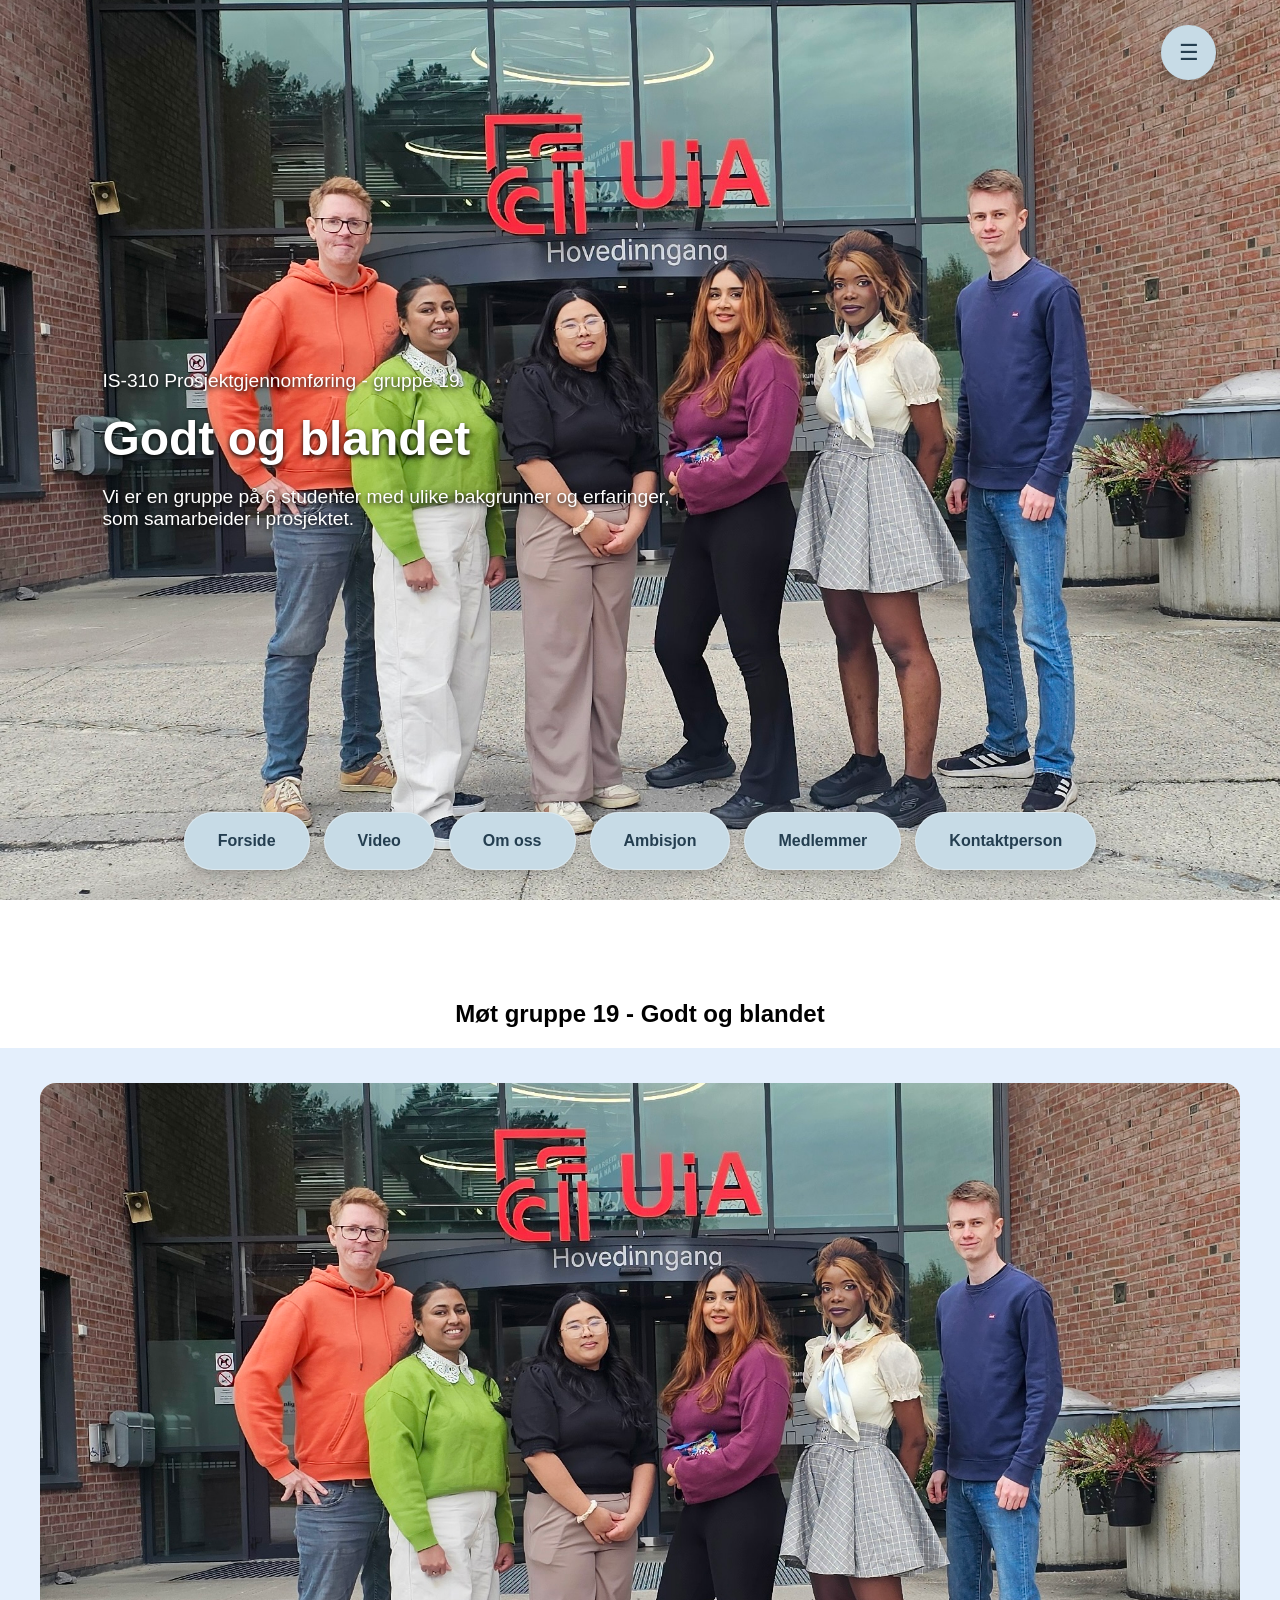
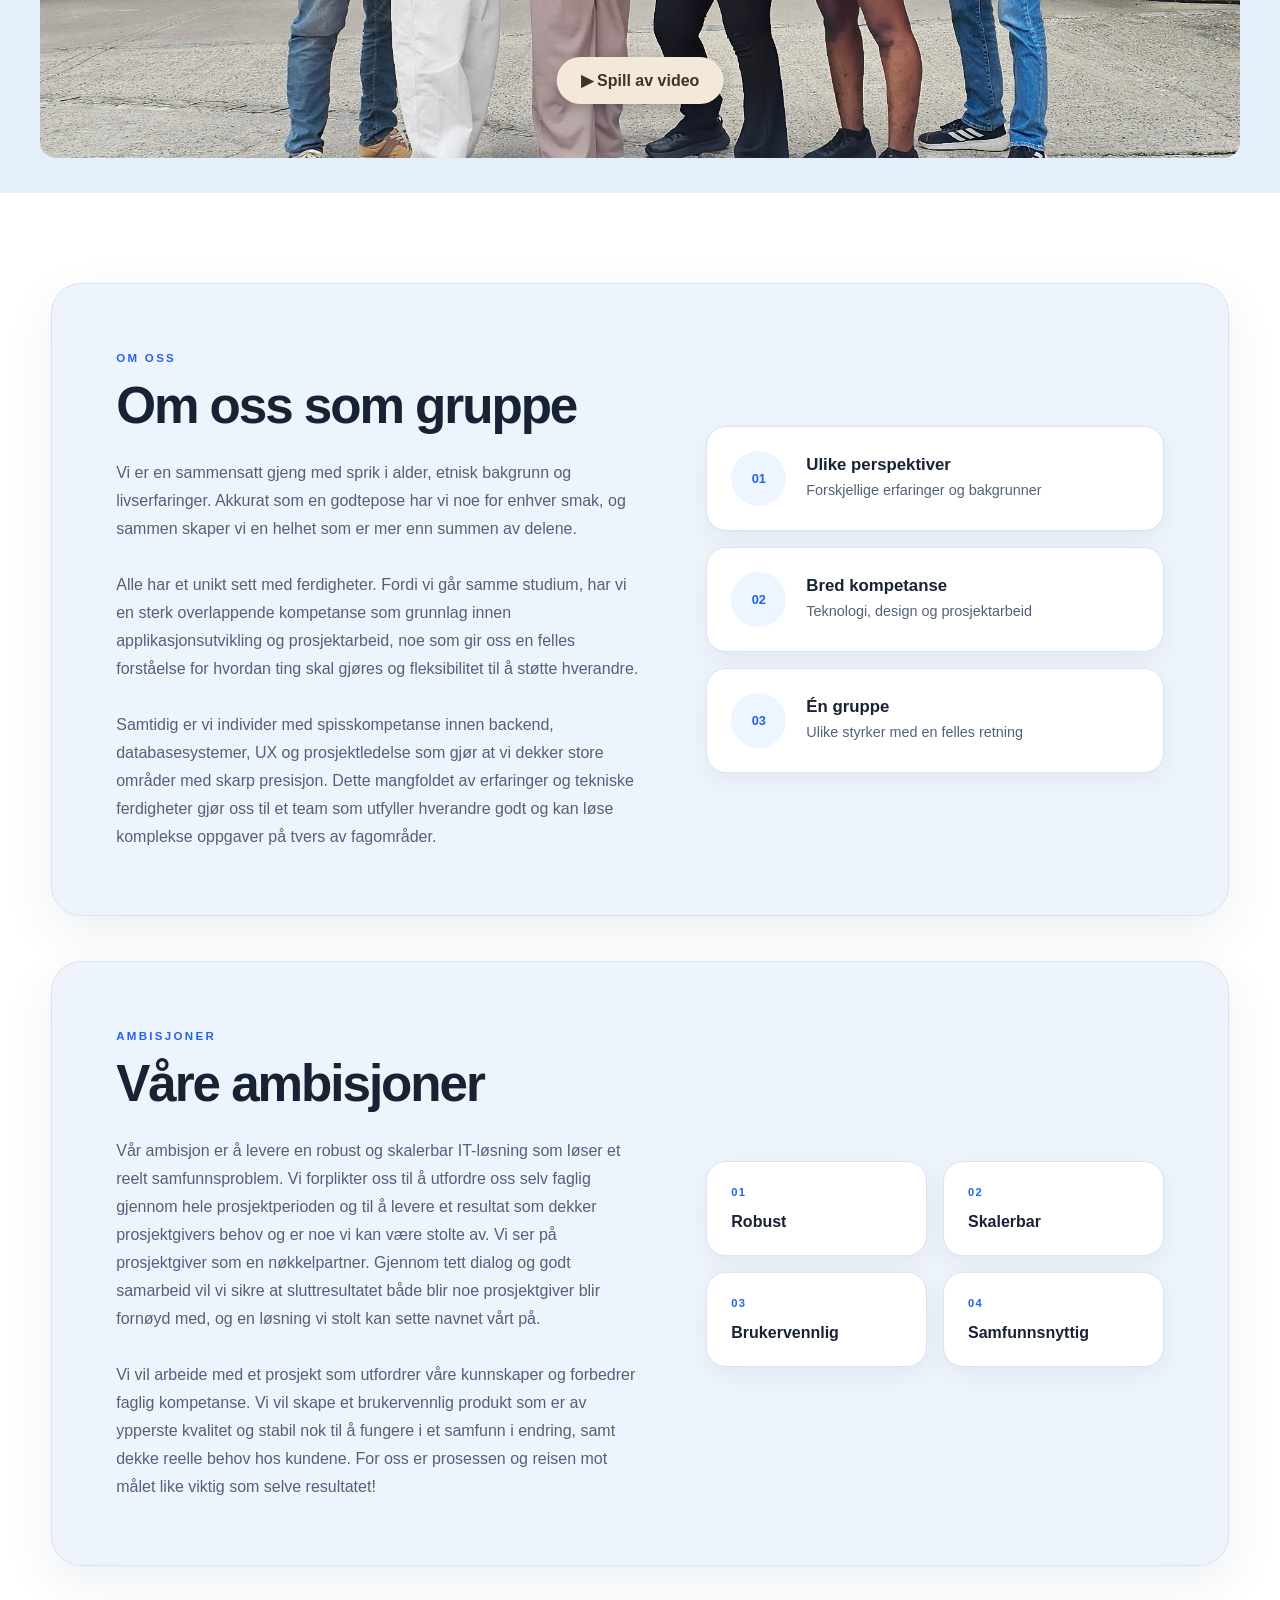
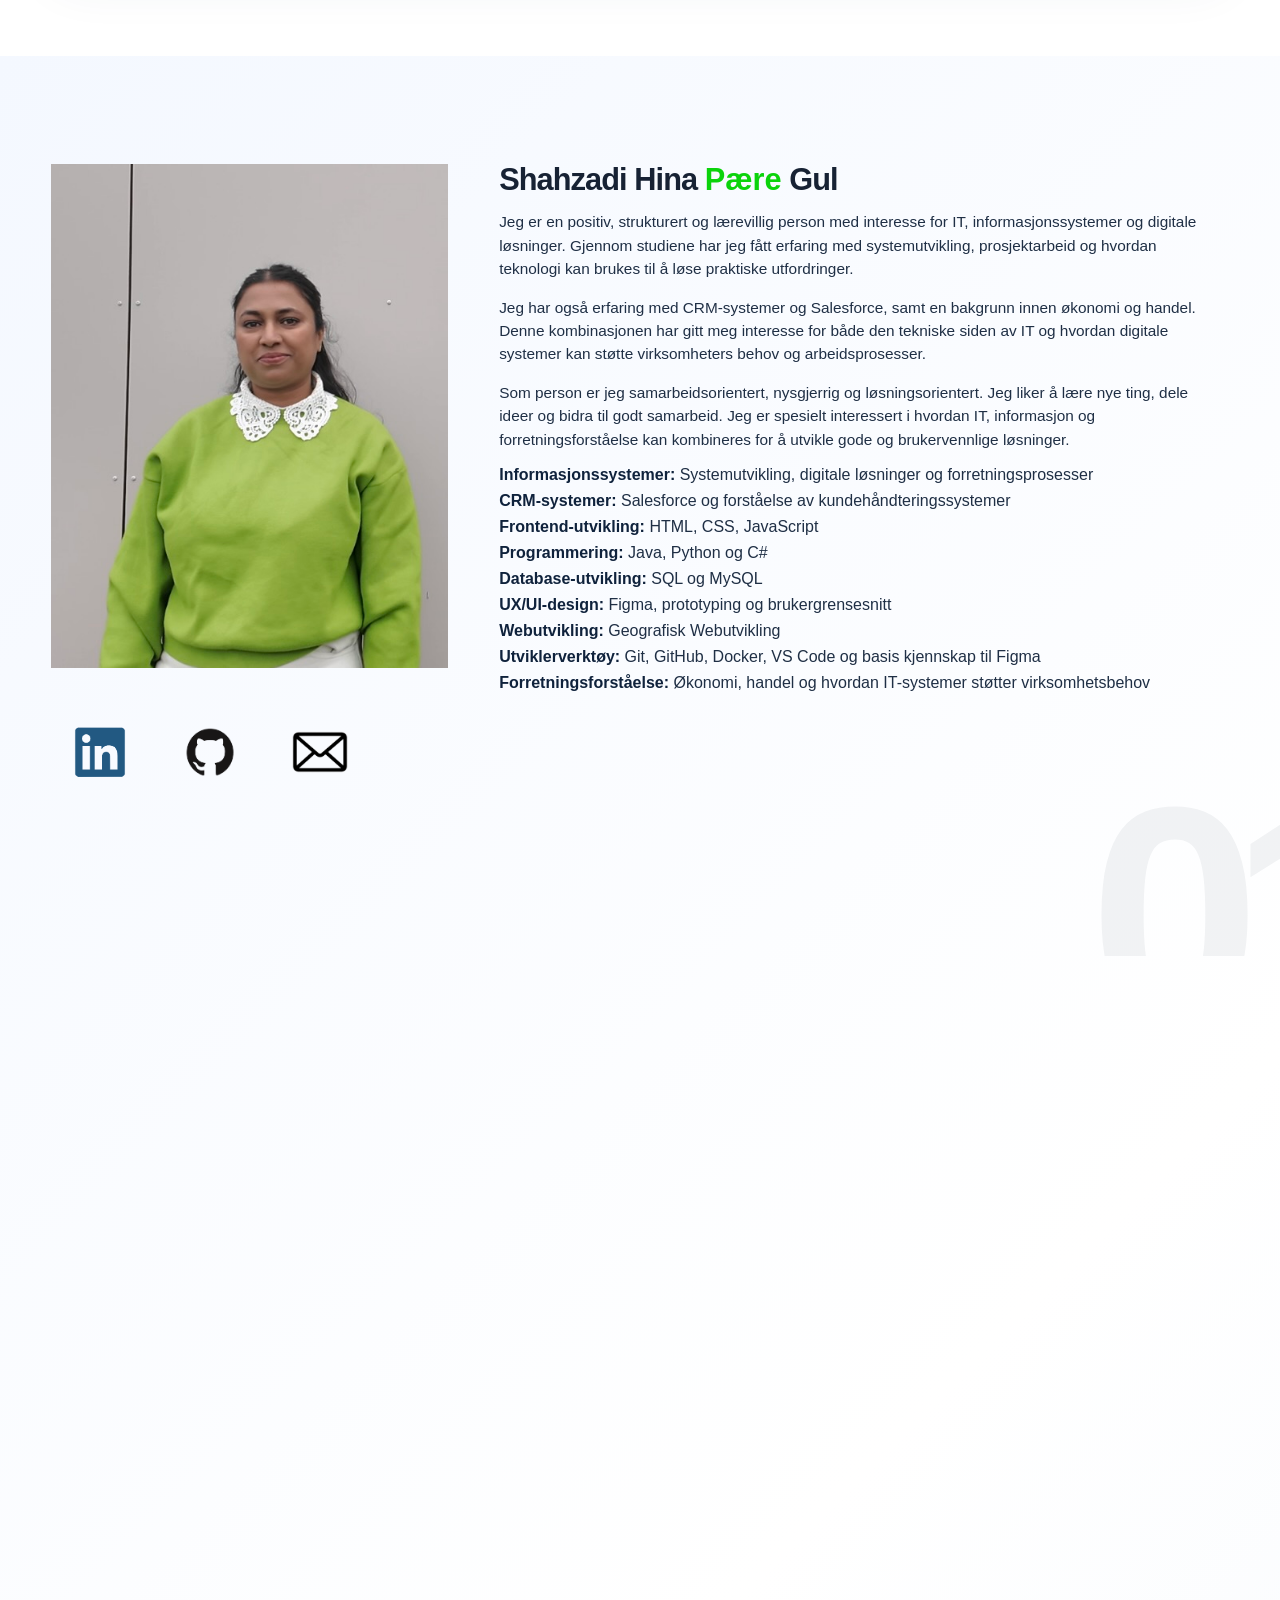
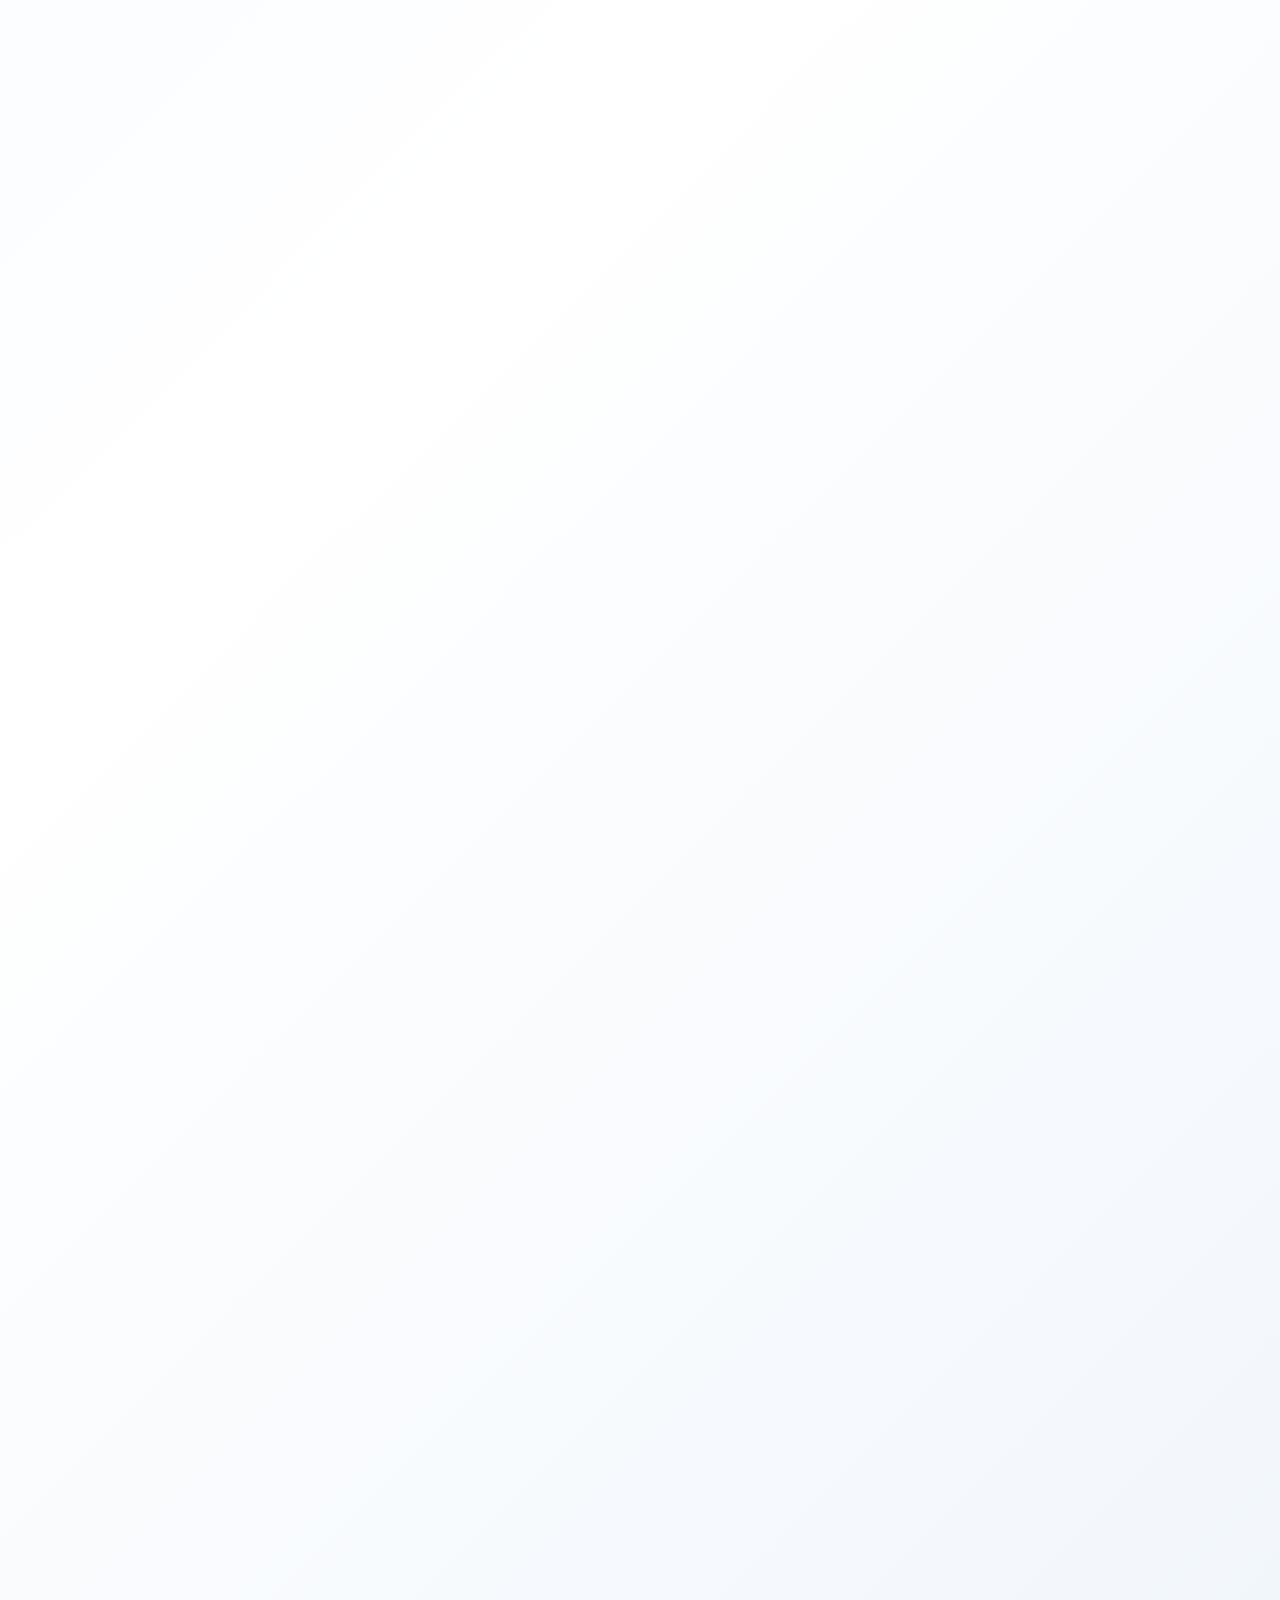
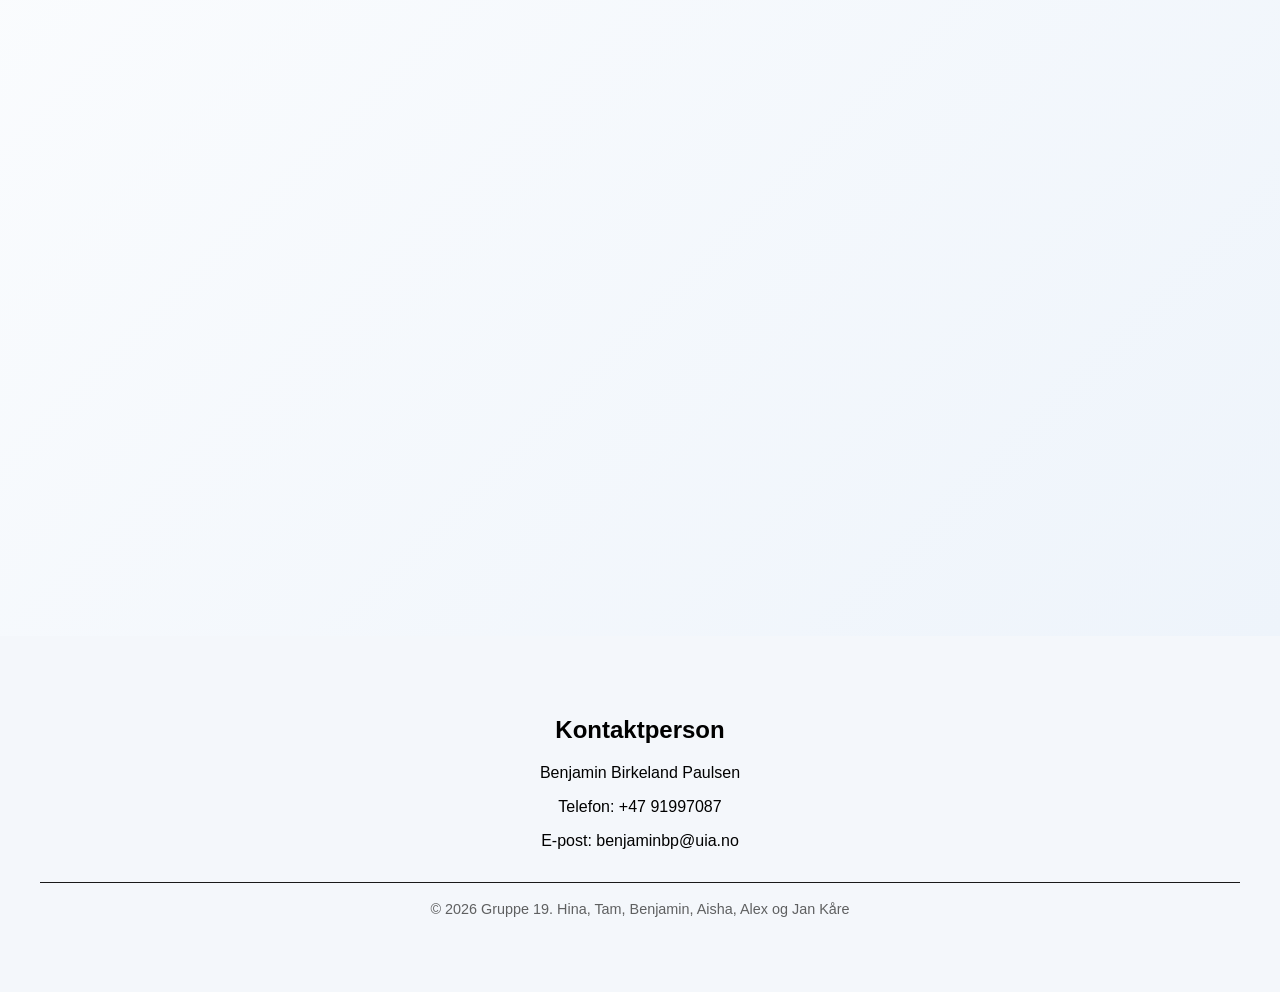
<file: index.html>
<!DOCTYPE html>
<html lang="no">
  <head>
    <meta charset="UTF-8" />
    <meta name="viewport" content="width=device-width, initial-scale=1.0" />
    <title>IS-310 Nettside</title>
     <!-- Dette er den gamle index.css filen som vi ikke bruker lenger. 
      Vi har spilt den opp i flere filer for å gjøre det mer oversiktlig.
    <link rel="stylesheet" href="Css/index.css" /> 
  -->
    <link rel="stylesheet" href="Css/ambisjoner.css"  />
    <link rel="stylesheet" href="Css/style.css" />
    <link rel="stylesheet" href="Css/om-oss.css" />
    <link rel="stylesheet" href="Css/medlemmer.css" />
    <link rel="stylesheet" href="Css/video.css" /> 
    

  </head>
<body>
  <button class="fast-nav-button" id="fastNavButton" aria-label="Åpne navigasjon">
  ☰
</button>

<div class="fast-nav-menu" id="fastNavMenu">
  <a href="#forside">Forside</a>
  <a href="#group-video">Video</a>
  <a href="#om-oss">Om oss</a>
  <a href="#ambisjoner">Ambisjon</a>
  <div class="fast-nav-members">
    <a href="#medlemmer">Medlemmer</a>

    <div class="fast-nav-submenu">
      <a href="#" data-member="0">Hina</a>
      <a href="#" data-member="1">Tam</a>
      <a href="#" data-member="2">Benjamin</a>
      <a href="#" data-member="3">Aisha</a>
      <a href="#" data-member="4">Alex</a>
      <a href="#" data-member="5">Jan Kåre</a>
    </div>
  </div>
  <a href="#kontaktperson">Kontaktperson</a>
</div>

  

    <header class="gruppe-hero" id ="forside">
      <!-- Ligger en tilfeldig bilde nå som forside på nettsiden, men det kan alltids endres.-->
      <img src="./Bilder/Bakgrunner/Gruppebilde.jpg" alt="Gruppe 19 Logo" class="gruppe-bilde" />
      
      <div class="gruppe-tekst">

        <p id="hero-eyebrow">IS-310 Prosjektgjennomføring - gruppe 19</p>

        <h1 id="hero-title">Godt og blandet</h1>

         <p id="hero-description">
           Vi er en gruppe på 6 studenter med ulike bakgrunner og erfaringer, som samarbeider i prosjektet.
         </p>

    </div>
     
 <nav class="quick-nav" aria-label="Hurtignavigasjon">

  <a href="#forside">Forside</a>
  <a href="#group-video">Video</a>
  <a href="#om-oss">Om oss</a>
  <a href="#ambisjoner">Ambisjon</a>

  <div class="quick-members">
    <a href="#medlemmer">Medlemmer</a>

    <div class="quick-submenu">
      <a href="#" data-member="0">Hina</a>
      <a href="#" data-member="1">Tam</a>
      <a href="#" data-member="2">Benjamin</a>
      <a href="#" data-member="3">Aisha</a>
      <a href="#" data-member="4">Alex</a>
      <a href="#" data-member="5">Jan Kåre</a>
    </div>
  </div>
<a href="#kontaktperson">Kontaktperson</a>

</nav>
    </header>

    <main>
      <section id="group-video">
        <h2 classe="Video-heading">Møt gruppe 19 - Godt og blandet </h2>
  <div class="group-video">
    <div class="video-player">
      <button class="video-preview" type="button" aria-label="Spill av Gruppe 19 prosjektvideo">
        <img src="Bilder/Bakgrunner/Gruppebilde.jpg" alt="Gruppe 19 samlet foran UiA">
        <span class="video-play-label"><span aria-hidden="true">▶</span> Spill av video</span>
      </button>
      <iframe
        class="gruppe-video"
         data-src="https://www.youtube.com/embed/jtnClj-xMIQ"
         hidden
          title="Gruppe 19 prosjektvideo"
         allow="accelerometer; autoplay; clipboard-write; encrypted-media; gyroscope; picture-in-picture; web-share"
         allowfullscreen>
      </iframe>
    </div>
</div>
  </section>
      <section>
        
        <section class="kort-gruppe-info">

  <!-- OM OSS -->
  <div class="kort-info" id="om-oss">

    <div class="om-oss-intro">
      <span class="section-label-small">OM OSS</span>
      <h2>Om oss som gruppe</h2>

      <p>
        Vi er en sammensatt gjeng med sprik i alder, etnisk bakgrunn og livserfaringer. Akkurat som en godtepose har vi noe for enhver smak, og sammen skaper vi en helhet som er mer enn summen av delene.
        <br><br>
        Alle har et unikt sett med ferdigheter. Fordi vi går samme studium, har vi en sterk overlappende kompetanse som grunnlag innen applikasjonsutvikling og prosjektarbeid, noe som gir oss en felles forståelse for hvordan ting skal gjøres og fleksibilitet til å støtte hverandre.
        <br><br>
        Samtidig er vi individer med spisskompetanse innen backend, databasesystemer, UX og prosjektledelse som gjør at vi dekker store områder med skarp presisjon. Dette mangfoldet av erfaringer og tekniske ferdigheter gjør oss til et team som utfyller hverandre godt og kan løse komplekse oppgaver på tvers av fagområder.
      </p>
    </div>

    <div class="om-oss-visuelt">

      <div class="om-oss-item">
        <div class="om-oss-icon">01</div>
        <div>
          <h3>Ulike perspektiver</h3>
          <span>Forskjellige erfaringer og bakgrunner</span>
        </div>
      </div>

      <div class="om-oss-item">
        <div class="om-oss-icon">02</div>
        <div>
          <h3>Bred kompetanse</h3>
          <span>Teknologi, design og prosjektarbeid</span>
        </div>
      </div>

      <div class="om-oss-item">
        <div class="om-oss-icon">03</div>
        <div>
          <h3>Én gruppe</h3>
          <span>Ulike styrker med en felles retning</span>
        </div>
      </div>

    </div>

  </div>


  <!-- AMBISJONER -->
  <div class="kort-info" id="ambisjoner">

    <div class="ambisjoner-intro">
      <span class="section-label-small">AMBISJONER</span>
      <h2>Våre ambisjoner</h2>

      <p>
        Vår ambisjon er å levere en robust og skalerbar IT-løsning som løser et reelt samfunnsproblem. Vi forplikter oss til å utfordre oss selv faglig gjennom hele prosjektperioden og til å levere et resultat som dekker prosjektgivers behov og er noe vi kan være stolte av. Vi ser på prosjektgiver som en nøkkelpartner. Gjennom tett dialog og godt samarbeid vil vi sikre at sluttresultatet både blir noe prosjektgiver blir fornøyd med, og en løsning vi stolt kan sette navnet vårt på.
        <br><br>
        Vi vil arbeide med et prosjekt som utfordrer våre kunnskaper og forbedrer faglig kompetanse. Vi vil skape et brukervennlig produkt som er av ypperste kvalitet og stabil nok til å fungere i et samfunn i endring, samt dekke reelle behov hos kundene.
        For oss er prosessen og reisen mot målet like viktig som selve resultatet!
      </p>
    </div>

    <div class="ambisjon-highlights">

      <div class="ambisjon-highlight">
        <span>01</span>
        <h3>Robust</h3>
      </div>

      <div class="ambisjon-highlight">
        <span>02</span>
        <h3>Skalerbar</h3>
      </div>

      <div class="ambisjon-highlight">
        <span>03</span>
        <h3>Brukervennlig</h3>
      </div>

      <div class="ambisjon-highlight">
        <span>04</span>
        <h3>Samfunnsnyttig</h3>
      </div>

    </div>

  </div>

</section>
          </div>
        </section>
 <section class="horizontal-team" id="medlemmer">
      
  <div class="horizontal-team-sticky">

    <div class="horizontal-team-track">

      <article class="horizontal-member" id="hina">
        <div class="horizontal-number">01</div>

        <div class="horizontal-image">
          <img src="./Bilder/Members/Hina.jpeg" alt="Shahzadi Hina Gul">

        </div>
        <div class="social-links">

          <!-- LinkedIn mangler -->
         <a href="https://www.linkedin.com/in/s-hina-gul-700651153" target="_blank" rel="noopener noreferrer"><img src="./Bilder/Icon/linkedin-icon.png" alt="LinkedIn" class="linkedin-icon" /></a>
          <a href="https://github.com/Shahzadigul" target="_blank" rel="noopener noreferrer"><img src="./Bilder/Icon/github-icon.png" alt="GitHub" class="github-icon" /></a>
          <a href="mailto:Shahzadihg@uia.no"><img src="./Bilder/Icon/mail-icon.png" alt="Send e-post" class="mail-icon" /></a>
        </div>

        <div class="horizontal-text">
        
          <h2>Shahzadi Hina <span class="fargesmakHina">Pære</span> Gul</h2>
                   <p>
                            Jeg er en positiv, strukturert og lærevillig person med interesse for IT,
                            informasjonssystemer og digitale løsninger. Gjennom studiene har jeg fått
                            erfaring med systemutvikling, prosjektarbeid og hvordan teknologi kan brukes
                            til å løse praktiske utfordringer.
                          </p>
                          
                          <p>
                            Jeg har også erfaring med CRM-systemer og Salesforce, samt en bakgrunn innen
                            økonomi og handel. Denne kombinasjonen har gitt meg interesse for både den
                            tekniske siden av IT og hvordan digitale systemer kan støtte virksomheters
                            behov og arbeidsprosesser.
                          </p>
                          
                          <p>
                            Som person er jeg samarbeidsorientert, nysgjerrig og løsningsorientert. Jeg
                            liker å lære nye ting, dele ideer og bidra til godt samarbeid. Jeg er spesielt
                            interessert i hvordan IT, informasjon og forretningsforståelse kan kombineres
                            for å utvikle gode og brukervennlige løsninger.
                          </p>

                          <ul>
                            <li><strong>Informasjonssystemer:</strong> Systemutvikling, digitale løsninger og forretningsprosesser</li>
                            <li><strong>CRM-systemer:</strong> Salesforce og forståelse av kundehåndteringssystemer</li>
                            <li><strong>Frontend-utvikling:</strong> HTML, CSS, JavaScript</li>
                            <li><strong>Programmering:</strong> Java, Python og C#</li>
                            <li><strong>Database-utvikling:</strong> SQL og MySQL</li>
                            <li><strong>UX/UI-design:</strong> Figma, prototyping og brukergrensesnitt</li>
                            <li><strong>Webutvikling:</strong> Geografisk Webutvikling </li>
                            <li><strong>Utviklerverktøy:</strong> Git, GitHub, Docker, VS Code og basis kjennskap til Figma</li>
                            <li><strong>Forretningsforståelse:</strong> Økonomi, handel og hvordan IT-systemer støtter virksomhetsbehov</li>
                          </ul>
        </div>
      </article>


      <article class="horizontal-member" id ="tam">
        <div class="horizontal-number">02</div>

        <div class="horizontal-image">
          <img src="./Bilder/Members/Tam.jpeg" alt="Tam Thanh Nguyen">
        </div>
         
        <div class="social-links">
          <a href="https://www.linkedin.com/in/tam-nguyen-08968a436/" target="_blank" rel="noopener noreferrer"><img src="./Bilder/Icon/linkedin-icon.png" alt="LinkedIn" class="linkedin-icon" /></a>
          <a href="https://github.com/Tammey03" target="_blank" rel="noopener noreferrer"><img src="./Bilder/Icon/github-icon.png" alt="GitHub" class="github-icon" /></a>
          <!-- En test med mail-->
          <a href="mailto:tammey.nguyen@gmail.com"><img src="./Bilder/Icon/mail-icon.png" alt="Send e-post"></a>
          
        </div>

        <div class="horizontal-text">
          
          <h2>Tam Thanh Nguyen <span class="fargesmakTam">Lakris</span></h2>
          <p>Jeg er 23 år gammel, kommer fra Kristiansand og studerer IT og informasjonssystemer. 
            Som student er jeg nysgjerrig og engasjert i teknologi og programvareutvikling. Jeg har vært interessert i webutvikling og programmering siden jeg gikk på videregående. 
            Gjennom studietiden har jeg jobbet i grupper og individuelt på prosjekter innen både frontend og backend. Jeg er også interessert i tegning og design, noe jeg ønsker å utvikle videre innen spill- og webutvikling.</p>
          <p>Mine mål og ambisjoner er å utvikle mine IT-ferdigheter til videre å bruke dem til å skape løsninger som er brukervennlige, effektive og funksjonelle. 
            Jeg ønsker å bidra til å skape innovative løsninger som kan gjøre en positiv forskjell i samfunnet. 
            Jeg trives godt med å jobbe i gruppe, men jobber også godt individuelt. 
            Jeg er alltid åpen for å lære av andre og dele min kunnskap.</p> 
           <p> I fremtiden ønsker jeg å fordype meg videre innen frontend, der jeg kan skape brukervennlige og visuelt tiltalende grensesnitt som gir en god brukeropplevelse. 
            Samtidig ønsker jeg å videreutvikle mine ferdigheter innen backend og utforske mulighetene innen spillprogrammering. 
            Gjennom studiene har jeg fått erfaring med C#, et programmeringsspråk jeg synes er spesielt interessant, og som jeg ønsker å lære mer om og bruke videre innen både backend- og spillutvikling.
           </p>
          <h3>Relevante IT-kompetanseområder:</h3>
              <ul>
                  <li><strong>Frontend-utvikling:</strong> HTML, CSS, JavaScript, litt PHP</li>
                  <li><strong>Backend-utvikling:</strong> C#, Python</li>
                  <li><strong>Databaseutvikling:</strong> SQL, MySQL</li>
                  <li><strong>Utviklerverktøy:</strong> Docker, GitHub</li>
              </ul>

                
        </div>
      </article>


      <article class="horizontal-member" id="benjamin">
        <div class="horizontal-number">03</div>

        <div class="horizontal-image">
          <img src="./Bilder/Members/Benjamin.jpeg" alt="Benjamin Birkeland Paulsen">
        </div>

        <div class="social-links">
          <a href="https://www.linkedin.com/in/benjamin-birkeland-paulsen-82a363254/" target="_blank" rel="noopener noreferrer"><img src="./Bilder/Icon/linkedin-icon.png" alt="LinkedIn" class="linkedin-icon" /></a>
          <a href="https://github.com/BenjaminBirkelandPaulsen" target="_blank" rel="noopener noreferrer"><img src="./Bilder/Icon/github-icon.png" alt="GitHub" class="github-icon" /></a>
          <a href="mailto:benjaminbp@uia.no"><img src="./Bilder/Icon/mail-icon.png" alt="Send e-post"></a>
        </div>

        <div class="horizontal-text">
         
          <h2>Benjamin Birkeland <span class="fargesmakBenjamin">Posen</span> Paulsen</h2>
        <p>
          Hei! Mitt navn er Benjamin, jeg er 21 år gammel, født og oppvokst i Kristiansand. Jeg har holdt på med IT-relaterte fag i 7 år og trives godt med det. 
          Mine interesser er teknologi, historie og sport. 
          <br><br>
          Mitt mål med bachelorprosjektet er å skape en velfungerende applikasjon, samt utvikle meg som person slik at jeg er bedre rustet for yrkeslivet. 
        </p>
            
                    <h3>Relevante IT-kompetanseområder:</h3>
                    <ul>
                        <li><strong>Frontend:</strong> HTML, CSS og litt JavaScript</li>
                        <li><strong>Backend:</strong> C# og Python</li>
                        <li><strong>Database:</strong> SQL og PL/pgSQL</li>
                        <li><strong>Andre verktøy:</strong> AI, Docker, GitHub, Figma og PowerBI</li>
                    </ul>
        </div>
      </article>


      <article class="horizontal-member" id="aisha">
        <div class="horizontal-number">04</div>

        <div class="horizontal-image">
          <img src="./Bilder/Members/Aisha.jpeg" alt="Aisha Rafi">
        </div>

        <div class="social-links">
          <a href="https://www.linkedin.com/in/aisha-rafi/" target="_blank" rel="noopener noreferrer"><img src="./Bilder/Icon/linkedin-icon.png" alt="LinkedIn" class="linkedin-icon" /></a>
        </a>
          <a href="https://github.com/aisha-ra" target="_blank" rel="noopener noreferrer"><img src="./Bilder/Icon/github-icon.png" alt="GitHub" class="github-icon" /></a>
        <a href="mailto:aishar@uia.no"><img src="./Bilder/Icon/mail-icon.png" alt="Send e-post"></a>
        </div>

        <div class="horizontal-text">
        
          <h2>Aisha <span class="fargesmakAisha">Bringebær</span> Rafi</h2>
          <p>
                        Jeg studerer IT og informasjonssystemer og liker best å jobbe kreativt med utvikling av digitale løsninger.
                        Jeg trives med å komme på idéer, utvikle konsepter og bygge noe konkret fra start til slutt.
                    </p>

                    

                    <p>
                        Jeg er spesielt interessert i frontend-utvikling, UX/UI-design og brukeropplevelse, men liker også spillutvikling og å eksperimentere med egne prosjekter i Unreal Engine. 
                        På fritiden spiller jeg også mye, noe som har gjort meg ekstra interessert i hvordan gode digitale opplevelser bygges opp gjennom design, funksjonalitet, mekanikker og visuelle detaljer.
                        Jeg liker prosjekter hvor jeg får kombinere kreativitet, problemløsning og teknologi, og hvor resultatet er noe man faktisk kan se, bruke og videreutvikle.
                    </p>

                    

                    <h3>Relevante IT-kompetanseområder:</h3>

                   <ul>
                   <li><strong>Programmering:</strong> JavaScript, TypeScript, C#, Python, SQL, PHP</li>
                   <li><strong>Webutvikling:</strong> HTML, CSS, WordPress</li>
                   <li><strong>Frontend-utvikling:</strong> React, Tailwind CSS</li>
                   <li ><strong>UX/UI-design:</strong> Figma, prototyping, brukergrensesnitt og brukeropplevelse</li>
                   <li><strong>Databaser:</strong> MySQL, MariaDB, MongoDB</li>
                   <li><strong>Utviklerverktøy:</strong> Git, GitHub, Docker, VS Code, Jetbrains Rider</li>
                   <li><strong>Spillutvikling:</strong> Unreal Engine</li>
                   </ul>
        </div>
      </article>

      <article class="horizontal-member" id="alexskar">
        <div class="horizontal-number">05</div>

        <div class="horizontal-image">
          <img src="./Bilder/Members/Alex.jpeg" alt="Alex Skar">
        </div>

        <div class="social-links">
          <!-- Mangler LinkedIn profil -->
          <a href="https://www.linkedin.com/in/Alex-Skar/" target="_blank" rel="noopener noreferrer"><img src="./Bilder/Icon/linkedin-icon.png" alt="LinkedIn" class="linkedin-icon" /></a>
          <a href="https://github.com/alexskar404" target="_blank" rel="noopener noreferrer"><img src="./Bilder/Icon/github-icon.png" alt="GitHub" class="github-icon" /></a>
          <a href="mailto:alex.skar.privat@gmail.com"><img src="./Bilder/Icon/mail-icon.png" alt="Send e-post"></a>
        </div>

        <div class="horizontal-text">
          
          <h2>Alex <span class="fargesmakAlex">Sitron</span> Skar</h2>
                    <p>
                      Jeg er oppvokst i Sandefjord og flyttet ned til Kristiansand for IT-studiene.
                      Det tok ikke langt tid før jeg forelsket med i Sørlandet, så nå har jeg bestemt
                      meg for å bli boende. Som person er jeg veldig kreativ og trives i roller hvor
                      jeg kan idémyldre og skape noe nytt. På fritiden liker jeg å drive med tegning,
                      fotografi og andre kreative medier. Har også stor interesse for Japansk kultur.
                      <br><br>
                      Når det kommer til hvorfor jeg valgte å studere IT, så er grunnen fordi jeg ser 
                      at det er framtiden og jeg har lyst til å være med på å utvikle løsninger som vil 
                      hjelpe med å utvikle samfunnet videre. Jeg synes det er gøy med teknologi og spennende 
                      å være vitne til de store forandringene som har skjedd på så kort tid. Det får meg til 
                      å lure på hva slags teknologiske løsninger som vil utvikle seg bare 1 år fra nå. 
                     </p>
                    <h3>Relevante IT-kompetanseområder:</h3>
                      <ul>
                        <li><strong>UX/UI-design:</strong>  Figma, prototyping og brukergrensesnitt, 
                          også kjennskap til Adobe Photoshop, Illustrator, InDesign, Premiere Pro og Audition</li>
                        <li><strong>Frontend-utvikling:</strong> HTML, CSS og litt JavaScript</li>
                        <li><strong>Utviklerverktøy:</strong> GitHub, VS Code, Figma</li>
                        <li><strong>Andre verktøy:</strong> AI-vertøy, Pen og Papir</li>
                    </ul>
        </div>
      </article>

      <article class="horizontal-member" id="jankaare">
        <div class="horizontal-number">06</div>

        <div class="horizontal-image">
          <img src="./Bilder/Members/JanKaare.jpeg" alt="Jan Kåre Treldal">
        </div>

        <div class="social-links">
          <!-- Mangler LinkedIn profil -->
          <a href="https://www.linkedin.com/in/jan-k%C3%A5re-treldal-16b581390/" target="_blank" rel="noopener noreferrer"><img src="./Bilder/Icon/linkedin-icon.png" alt="LinkedIn" class="linkedin-icon" /></a>
          <a href="https://github.com/Janke82" target="_blank" rel="noopener noreferrer"><img src="./Bilder/Icon/github-icon.png" alt="GitHub" class="github-icon" /></a>
          <a href="mailto:jankemann@gmail.com"><img src="./Bilder/Icon/mail-icon.png" alt="Send e-post"></a>
        </div>

        <div class="horizontal-text">
          
          <h2>Jan Kåre Treldal <span class="fargesmakJan">Appelsin</span> 
          </h2>
                    <p>
                        Jeg er tidligere allmennlærer i grunnskolen, og nå student på IT og informasjonssystemer ved UiA Kristiansand. Mine sterkeste kompetanseområder ligger i visuell kommunikasjon, rådgivning og idéutvikling. 
                        I lærerutdanningen har jeg fordypet meg i norskfaget, og fra tidligere har jeg en treårig estetisk bakgrunn fra VGS med tegning, form og farge samt VG2 reklame, illustrasjon og design. 
                    </p>
                    <p> 
                        Gjennom IT-studiet har jeg også et valgemne med 30 sp innenfor bærekraft.
                    </p>
                    
                    <p>
                        I prosjekter trives jeg best i rollen som idéutvikler og rådgiver. Jeg er opptatt av at tekniske løsninger skal løse reelle behov for oppdragsgiver, kommunisere godt og være universelt utformet. 
                        Med min språklige, visuelle og analytiske bakgrunn bidrar jeg til helhetstenkning hele veien fra de første konseptskissene, KI-assistert idémyldring og research, til ferdig brukeropplevelse.
                    </p>
                    <h3>Relevante IT-kompetanseområder:</h3>
                    <ul>
                        <li><strong>Rådgivning og idéutvikling:</strong> Konseptutvikling, forretningsforståelse, behovsanalyse for bedrifter</li>
                        <li><strong>Bærekraft og tilgjengelighet:</strong> Bærekraftige IT-løsninger, sosial bærekraft, universell utforming (WCAG)</li>
                        <li><strong>UX og visuell kommunikasjon:</strong> UI/UX-design, prototyping (Figma), farge- og layoutforståelse</li>
                        <li><strong>Språk, struktur og KI:</strong> Innholdsstrategi, analytisk problemløsning, KI-assistert idégenerering og KI-prompting</li>
                        <li><strong>Teknisk forståelse:</strong> Kodestruktur, grunnleggende HTML/CSS, Git/GitHub og VS Code</li>
                    </ul>
        </div>
      </article>




    </div>
  </div>
</section>

    </main>
    <footer class="footer">
    <div class="footer-content" id="kontaktperson">
        <h2>Kontaktperson</h2>
        
        <p>Benjamin Birkeland Paulsen</p>
        <p>Telefon: +47 91997087</p>
        <p>E-post: benjaminbp@uia.no</p>

        <p class="copyright">&copy; 2026 Gruppe 19. Hina, Tam, Benjamin, Aisha, Alex og Jan Kåre</p>
    </div>
</footer>


    <script src="index.js"></script>
  </body>
</html>
</file>
<file: Css/index.css>
/* ===================================
   CSS for hele nettsiden
  Filene er delt opp i forskjellige css filer for å gjøre det mer oversiktlig.
   Filene kan du finne i mappen css. 
   De forskjellige filene er:
    ambisjoner.css
    style.css
    om-oss.css
    medlemmer.css
    video.css
======================================== */

body{
    text-align: center;
    max-width: auto;
	margin: 0 auto;
   font-family: Arial, sans-serif;
   overflow-x: hidden;
}
.gruppe-hero {
  position: relative;
  width: 100%;
  height: 800px;
  overflow: hidden;
}

.gruppe-hero > img {

  width: 100%;
  height: 100%;
  object-fit: cover;
  display: block;
}

.gruppe-tekst {
  position: absolute;
  top: 40%;
  left: 50%;
  transform: translate(-50%, -50%);
  color: rgb(255, 255, 255);
  text-align: center;
  text-shadow: 0 2px 5px black;
}

.gruppe-tekst {
  position: absolute;
  top: 50%;
  left: 8%;
  transform: translateY(-50%);

  max-width: 600px;

  color: white;
  text-align: left;
  text-shadow: 0 2px 5px black;

  opacity: 1;
  transition: opacity 0.8s ease;
}

.gruppe-tekst.hero-hidden {
  opacity: 0;
}

.gruppe-tekst.hero-visible {
  opacity: 1;
}
.gruppe-tekst h1 {
  margin: 0;
  font-size: 3rem;
}

.gruppe-tekst p {
  font-size: 1.2rem;
}
.gruppe-bilde {
  width: 100%;
  height: 100vh;
  display: block;
  margin: 0 auto;
  object-fit: cover;
  background-color: #0f2f52;
}

main {
  padding-top: 80px;
}
/* Karusell */
.team-section {
  width: min(90%);
  margin: 60px auto 40px;
}

.team-header {
  text-align: center;
  margin-bottom: 30px;
}

.team-kicker {
  text-transform: uppercase;
  letter-spacing: 0.12rem;
  color: #4d5d7c;
  font-weight: 700;
  font-size: 0.75rem;
  margin-bottom: 8px;
}

.team-header h2 {
  margin: 0;
  font-size: 2rem;
}

.team-marquee {
  overflow: hidden;
  mask-image: linear-gradient(to right, transparent, black 8%, black 92%, transparent);
  -webkit-mask-image: linear-gradient(to right, transparent, black 8%, black 92%, transparent);
}

.team-track {
  display: flex;
  width: max-content;
  gap: 22px;
  will-change: transform;
}

.team-card {
  display: flex;
  flex-direction: column;
  height: 100%;
  min-height: 430px;
  width: min(220px, 32vw);
  background: #ffffff;
  border: 1px solid #dfe7f1;
  border-radius: 18px;
  box-shadow: 0 10px 24px rgba(23, 44, 74, 0.08);
  overflow: hidden;
  flex-shrink: 0;
}

.members {
  width: 100%;
  height: 180px;
  object-fit: cover;
  display: block;
  background: #eaf0fb;
}

.team-card__content {
  display: flex;
  flex: 1;
  flex-direction: column;
  padding: 18px 18px 16px;
  text-align: left;
}

.team-card__content h3 {
  margin: 0 0 10px;
  font-size: 1.2rem;
  line-height: 1.3;
}

.team-card__content p {
  margin: 0;
  color: #4d5d7c;
  line-height: 1.5;
  font-size: 0.95rem;
}

.skill-list {
  display: flex;
  flex-wrap: wrap;
  gap: 8px;
  margin-top: 16px;
}

.skill-list span {
  display: inline-block;
  padding: 6px 10px;
  border-radius: 999px;
  background: #edf3ff;
  color: #1e3a5d;
  font-size: 0.75rem;
  font-weight: 600;
}

.social-links {
  display: flex;
  justify-content: space-between;
  gap: 10px;
  margin-top: auto;
  padding-top: 16px;
}

.social-links a {
  flex: 1;
  text-align: center;
  padding: 9px 10px;
  border-radius: 10px;
  background: #123b66;
  color: #fff;
  text-decoration: none;
  font-size: 0.8rem;
  font-weight: 600;
}

.social-links a {
  background: transparent;
  transition: transform 0.2s ease;
}

.social-links a:hover {
  background: transparent;
  transform: scale(1.2);
}

.kort-gruppe-info {
  width: min(1450px, 92%);
  margin: 90px auto;

  display: flex;
  flex-direction: column;
  gap: 45px;
}


.kort-info {
  box-sizing: border-box;
}

.section-label-small {
  display: inline-block;
  margin-bottom: 14px;

  font-size: 0.72rem;
  font-weight: 700;
  letter-spacing: 0.2em;

  color: #2563eb;
}


#om-oss {
  display: grid;
  grid-template-columns: 1.15fr 1fr;
  gap: 70px;
  align-items: center;

  padding: 65px;

  background: #ffffff;

  border: 1px solid #e3eaf3;
  border-radius: 28px;

  box-shadow: 0 18px 50px rgba(18, 59, 102, 0.07);

  text-align: left;
}

.om-oss-intro h2 {
  margin: 0 0 25px;

  font-size: clamp(2.2rem, 4vw, 4rem);
  line-height: 1;

  letter-spacing: -0.04em;

  color: #172234;
}

.om-oss-intro p {
  margin: 0;

  color: #52617a;

  font-size: 1rem;
  line-height: 1.75;
}

.om-oss-visuelt {
  display: flex;
  flex-direction: column;
}

.om-oss-item {
  display: flex;
  align-items: center;

  gap: 20px;

  padding: 24px 0;

  border-bottom: 1px solid #e8edf4;
}

.om-oss-item:last-child {
  border-bottom: none;
}

.om-oss-icon {
  width: 55px;
  height: 55px;

  flex-shrink: 0;

  display: grid;
  place-items: center;

  border-radius: 50%;

  background: #edf5ff;

  color: #2563eb;

  font-size: 0.8rem;
  font-weight: 700;
}

.om-oss-item h3 {
  margin: 0 0 5px;

  color: #172234;

  font-size: 1.05rem;
}

.om-oss-item span {
  color: #748197;

  font-size: 0.9rem;
}

#ambisjoner {
  position: relative;

  overflow: hidden;

  padding: 70px 65px 45px;

  border-radius: 36px;

  background:
    radial-gradient(
      circle at 90% 0%,
      rgba(96, 165, 250, 0.24),
      transparent 31%
    ),
    radial-gradient(
      circle at 10% 100%,
      rgba(191, 219, 254, 0.24),
      transparent 30%
    ),
    linear-gradient(
      135deg,
      #f5f9ff,
      #eaf3ff
    );

  text-align: left;
}

#ambisjoner::after {
  content: "";

  position: absolute;

  width: 420px;
  height: 420px;

  top: -260px;
  right: -180px;

  border-radius: 50%;

  border: 1px solid rgba(37, 99, 235, 0.12);
}

.ambisjoner-intro {
  position: relative;
  z-index: 1;

  max-width: 1050px;
}

.ambisjoner-intro h2 {
  margin: 0 0 25px;

  font-size: clamp(2.2rem, 4vw, 4rem);
  line-height: 1;

  letter-spacing: -0.04em;

  color: #172234;
}

.ambisjoner-intro p {
  margin: 0;

  color: #52617a;

  font-size: 1rem;
  line-height: 1.75;
}


.ambisjon-highlights {
  position: relative;
  z-index: 1;

  display: grid;
  grid-template-columns: repeat(4, 1fr);

  gap: 16px;

  margin-top: 45px;
}

.ambisjon-highlight {
  padding: 23px 22px;

  background: rgba(255, 255, 255, 0.8);

  border: 1px solid rgba(219, 227, 240, 0.9);

  border-radius: 17px;

  box-shadow: 0 8px 24px rgba(18, 59, 102, 0.06);

  transition:
    transform 0.3s ease,
    box-shadow 0.3s ease;
}

.ambisjon-highlight:hover {
  transform: translateY(-6px);

  box-shadow: 0 16px 30px rgba(18, 59, 102, 0.12);
}

.ambisjon-highlight span {
  display: block;

  margin-bottom: 15px;

  color: #2563eb;

  font-size: 0.7rem;
  font-weight: 700;

  letter-spacing: 0.12em;
}

.ambisjon-highlight h3 {
  margin: 0;

  color: #172234;

  font-size: 1rem;
}

@media (max-width: 950px) {
  #om-oss {
    grid-template-columns: 1fr;
    gap: 35px;
  }

  .ambisjon-highlights {
    grid-template-columns: repeat(2, 1fr);
  }
}

@media (max-width: 600px) {
  .kort-gruppe-info {
    width: 92%;
    margin: 50px auto;
  }

  #om-oss,
  #ambisjoner {
    padding: 38px 25px;
    border-radius: 22px;
  }

  .ambisjon-highlights {
    grid-template-columns: 1fr;
  }

  .om-oss-intro h2,
  .ambisjoner-intro h2 {
    font-size: 2.2rem;
  }
}

.intro-section,
.cta-section,
.info-card,
.kort,
.section-header {
  border: 1px solid var(--line);
  background: rgba(255,255,255,0.7);
  backdrop-filter: blur(6px);
  box-shadow: 0 16px 36px var(--shadow);
}

.intro-section {
  margin: 70px auto 20px;
  padding: 36px 40px;
  border-radius: 24px;
}

.section-label {
  display: inline-block;
  margin-bottom: 12px;
  padding: 7px 12px;
  border-radius: 999px;
  background: #edf5ff;
  color: var(--primary);
  font-size: 0.75rem;
  font-weight: 700;
  letter-spacing: 0.08em;
  text-transform: uppercase;
}

.intro-section h2,
.section-header h2,
.cta-section h2 {
  margin: 0 0 12px;
  font-size: clamp(2rem, 3vw, 3rem);
}

.intro-section p,
.cta-section p,
.info-card p {
  margin: 0;
  color: var(--muted);
  line-height: 1.7;
  font-size: 1.04rem;
}

.story-grid {
  display: grid;
  grid-template-columns: repeat(2, minmax(0, 1fr));
  gap: 28px;
  margin: 28px 0 60px;
}

.info-card {
  padding: 28px 30px;
  border-radius: 24px;
}

.card-number {
  width: 52px;
  height: 52px;
  display: inline-flex;
  align-items: center;
  justify-content: center;
  border-radius: 50%;
  background: linear-gradient(135deg, var(--primary), var(--secondary));
  color: #ffffff;
  font-weight: 700;
  margin-bottom: 18px;
}

.info-card h3 {
  margin: 0 0 12px;
  font-size: 1.7rem;
}

/* ========================================
   MEMBERS — VERTICAL EDITORIAL STORY
======================================== */

.members-section {
  width: 100vw;
  margin-left: calc(50% - 50vw);
  position: relative;
  overflow: hidden;

  background:
    radial-gradient(
      circle at 20% 15%,
      rgba(126, 166, 216, 0.18),
      transparent 25%
    ),
    radial-gradient(
      circle at 80% 50%,
      rgba(190, 170, 255, 0.13),
      transparent 24%
    ),
    linear-gradient(
      180deg,
      #f4f8ff 0%,
      #ffffff 32%,
      #f7f5fb 64%,
      #eef5ff 100%
    );

  padding: 130px 0 180px;
}


/* INTRO */

.members-intro {
  width: min(1180px, 88%);
  margin: 0 auto 180px;
}

.story-kicker {
  margin: 0 0 18px;

  font-size: 0.72rem;
  font-weight: 700;
  letter-spacing: 0.24em;

  color: rgba(27, 36, 48, 0.55);
}

.members-intro h2 {
  margin: 0;

  font-size: clamp(4rem, 10vw, 10rem);
  line-height: 0.82;

  letter-spacing: -0.07em;
  font-weight: 700;

  color: #152033;
}

.story-intro-text {
  max-width: 430px;
  margin: 36px 0 0 auto;

  font-size: clamp(1rem, 1.5vw, 1.3rem);
  line-height: 1.7;

  color: #52617a;
}


/* STORY WRAPPER */

.members-story {
  position: relative;

  width: min(1500px, 94%);
  margin: 0 auto;
}


/* VERTICAL LINE */

.members-story::before {
  content: "";

  position: absolute;

  left: 50%;
  top: 0;
  bottom: 0;

  width: 1px;

  background: linear-gradient(
    to bottom,
    transparent,
    rgba(32, 58, 91, 0.18) 8%,
    rgba(32, 58, 91, 0.18) 92%,
    transparent
  );

  z-index: 0;
}


/* EACH MEMBER */

.story-member {
  position: relative;

  display: block;

  min-height: 125vh;

  color: inherit;
  text-decoration: none;

  z-index: 1;
}


/* IMAGE */

.story-image-wrap {
  position: absolute;

  width: clamp(290px, 35vw, 540px);
  height: clamp(430px, 52vw, 720px);

  overflow: hidden;

  z-index: 2;

  will-change: transform;
}

.story-image {
  width: 100%;
  height: 100%;

  object-fit: cover;

  transition:
    transform 0.7s cubic-bezier(0.22, 1, 0.36, 1),
    filter 0.7s ease;
}

.story-member:hover .story-image {
  transform: scale(1.035);
}


/* BIG NUMBER */

.story-number {
  position: absolute;

  font-size: clamp(9rem, 22vw, 22rem);

  line-height: 0.7;

  font-weight: 800;

  letter-spacing: -0.1em;

  color: rgba(25, 38, 57, 0.055);

  pointer-events: none;

  z-index: 0;

  will-change: transform;
}


/* COPY */

.story-copy {
  position: absolute;

  width: min(620px, 44vw);

  z-index: 4;

  opacity: 0;

  transform: translateY(90px);

  transition:
    opacity 1s cubic-bezier(0.22, 1, 0.36, 1),
    transform 1.2s cubic-bezier(0.22, 1, 0.36, 1);
}

.story-member.is-visible .story-copy {
  opacity: 1;
  transform: translateY(0);
}

.story-meta {
  display: block;

  margin-bottom: 18px;

  font-size: 0.72rem;
  font-weight: 700;

  letter-spacing: 0.22em;

  color: rgba(27, 36, 48, 0.55);
}

.story-copy h3 {
  margin: 0;

  font-size: clamp(3.5rem, 7vw, 8rem);

  line-height: 0.82;

  letter-spacing: -0.065em;

  color: #172234;
}

.story-copy p {
  max-width: 420px;

  margin-top: 28px;

  font-size: clamp(1rem, 1.3vw, 1.2rem);

  line-height: 1.7;

  color: #52617a;
}


/* ========================================
   MEMBER 01 — HINA
======================================== */

.story-member--hina .story-image-wrap {
  top: 3%;
  right: 8%;
}

.story-member--hina .story-copy {
  top: 39%;
  left: 7%;
}

.story-member--hina .story-number {
  top: 6%;
  left: -1%;
}


/* ========================================
   MEMBER 02 — TAM
======================================== */

.story-member--tam {
  min-height: 140vh;
}

.story-member--tam .story-image-wrap {
  top: 14%;
  left: 6%;

  width: clamp(320px, 40vw, 610px);
  height: clamp(420px, 46vw, 650px);
}

.story-member--tam .story-copy {
  top: 46%;
  right: 5%;
}

.story-member--tam .story-number {
  top: 5%;
  right: 4%;
}


/* ========================================
   MEMBER 03 — BENJAMIN
======================================== */

.story-member--benjamin {
  min-height: 145vh;
}

.story-member--benjamin .story-image-wrap {
  top: 8%;
  left: 50%;

  transform: translateX(-50%);

  width: clamp(420px, 58vw, 850px);
  height: clamp(400px, 42vw, 620px);
}

.story-member--benjamin .story-copy {
  left: 11%;
  top: 54%;
}

.story-member--benjamin .story-number {
  right: -1%;
  top: 31%;
}


/* ========================================
   MEMBER 04 — AISHA
======================================== */

.story-member--aisha {
  min-height: 130vh;
}

.story-member--aisha .story-image-wrap {
  right: 7%;
  top: 9%;

  width: clamp(300px, 37vw, 580px);
}

.story-member--aisha .story-copy {
  left: 8%;
  top: 47%;
}

.story-member--aisha .story-number {
  left: 3%;
  top: 4%;
}


/* ========================================
   MEMBER 05 — JAN
======================================== */

.story-member--jan {
  min-height: 145vh;
}

.story-member--jan .story-image-wrap {
  left: 7%;
  top: 7%;

  width: clamp(390px, 52vw, 800px);
  height: clamp(460px, 52vw, 760px);
}

.story-member--jan .story-copy {
  right: 4%;
  top: 47%;
}

.story-member--jan .story-number {
  right: 0;
  top: 8%;
}


/* ========================================
   DECORATIVE DOTS
======================================== */

.story-member::after {
  content: "";

  position: absolute;

  left: calc(50% - 5px);
  top: 50%;

  width: 11px;
  height: 11px;

  border-radius: 50%;

  background: #203a5b;

  box-shadow:
    0 0 0 8px rgba(32, 58, 91, 0.06);

  z-index: 3;
}


/* ========================================
   MOBILE
======================================== */

@media (max-width: 800px) {

  .members-section {
    padding-top: 90px;
  }

  .members-intro {
    width: 88%;
    margin-bottom: 100px;
  }

  .members-intro h2 {
    font-size: clamp(4rem, 20vw, 7rem);
  }

  .story-intro-text {
    margin-left: 0;
  }

  .members-story {
    width: 100%;
  }

  .members-story::before {
    left: 24px;
  }

  .story-member {
    min-height: 115vh;
  }

  .story-member::after {
    left: 19px;
  }

  .story-image-wrap,
  .story-member--hina .story-image-wrap,
  .story-member--tam .story-image-wrap,
  .story-member--benjamin .story-image-wrap,
  .story-member--aisha .story-image-wrap,
  .story-member--jan .story-image-wrap {

    left: 12%;
    right: auto;

    top: 5%;

    transform: none;

    width: 78vw;
    height: 55vh;
  }

  .story-copy,
  .story-member--hina .story-copy,
  .story-member--tam .story-copy,
  .story-member--benjamin .story-copy,
  .story-member--aisha .story-copy,
  .story-member--jan .story-copy {

    left: 12%;
    right: auto;

    top: 63%;

    width: 78vw;
  }

  .story-copy h3 {
    font-size: clamp(3rem, 15vw, 5.5rem);
  }

  .story-number,
  .story-member--hina .story-number,
  .story-member--tam .story-number,
  .story-member--benjamin .story-number,
  .story-member--aisha .story-number,
  .story-member--jan .story-number {

    top: 50%;
    right: 4%;
    left: auto;

    font-size: 34vw;
  }
}


/* Reduced motion */

@media (prefers-reduced-motion: reduce) {

  .story-image-wrap,
  .story-number,
  .story-copy {
    transform: none !important;
  }

  .story-copy {
    opacity: 1;
  }

  .story-image {
    transition: none;
  }
}

.cta-section {
  margin-top: 60px;
  padding: 34px 36px;
  border-radius: 24px;
  text-align: center;
}

.reveal {
  --move-x: 0px;
  opacity: 0;
  transform: translate3d(var(--move-x), 80px, 0) scale(0.94);
  clip-path: inset(0 0 100% 0 round 30px);
  transition: opacity 0.9s ease, transform 1.1s cubic-bezier(0.22, 1, 0.36, 1), clip-path 1.1s cubic-bezier(0.22, 1, 0.36, 1);
}

.reveal.from-left {
  --move-x: -140px;
}

.reveal.from-right {
  --move-x: 140px;
}

.reveal.visible {
  opacity: 1;
  transform: translate3d(0, 0, 0) scale(1);
  clip-path: inset(0 0 0 0 round 30px);
}

@media (max-width: 900px) {
  .story-grid {
    grid-template-columns: 1fr 1fr;
  }
}

@media (max-width: 700px) {
  .story-grid {
    grid-template-columns: 1fr;
  }

  .kort-lenke,
  .kort {
    min-height: 62vh;
  }

  .gruppe-hero {
    height: 520px;
  }

  .gruppe-tekst {
    left: 24px;
    right: 24px;
    top: 52%;
  }

  .intro-section,
  .cta-section,
  .section-header,
  .info-card {
    padding-left: 22px;
    padding-right: 22px;
  }
}


/* ========================================
   HORIZONTAL TEAM SCROLL
======================================== */

.horizontal-team {
  width: 100vw;
  margin-left: calc(50% - 50vw);

  position: relative;

  height: 420vh;

  background:
    linear-gradient(
      135deg,
      #f4f8ff 0%,
      #ffffff 45%,
      #eef4fb 100%
    );
}


/* HOLDER SEG FAST MENS MAN SCROLLER */

.horizontal-team-sticky {
  position: sticky;
  top: 0;

  height: 100vh;

  overflow: hidden;
}


/* LANG HORISONTAL REKKE */

.horizontal-team-track {
  height: 100%;

  display: flex;

  width: max-content;

  will-change: transform;
}


/* HVER PERSON */

.horizontal-member {
  position: relative;

  width: 100vw;
  height: 100vh;

  flex-shrink: 0;

  overflow: hidden;

  display: flex;
  align-items: center;

  padding: 4vw 5vw;
}


/* BILDE */

.horizontal-image {
   position: absolute;

  left: 4vw;
  top: 12vh;

  width: 31vw;
  max-width: 460px;
  height: 56vh;

  overflow: hidden;

  z-index: 2;
}

.horizontal-image img {
  width: 100%;
  height: 100%;
  object-fit: cover;
}



.social-links {
  position: absolute;
  top: calc(12vh + 56vh + 20px);
  left: 4vw;
  z-index: 3;
  display: flex;
  gap: 12px;
}

.social-links a {
  width: 78px;
  height: 78px;
  display: grid;
  place-items: center;
  border-radius: 50%;
  background: transparent;
}

.social-links a img {
  width: 70px;
  height: 70px;
  object-fit: contain;
}

.social-links .github-icon {
  transform: scale(1.25);
}


/* TEKST */

.horizontal-text {
  position: absolute;

  left: 39vw;
  top: 12vh;

  width: 56vw;
  max-width: 760px;
  text-align: left;

  z-index: 4;
}

.horizontal-text span {
  display: block;

  margin-bottom: 18px;

  font-size: 0.72rem;
  font-weight: 700;

  letter-spacing: 0.25em;

  color: #647087;
}


 .horizontal-text h2 {
  margin: 0 0 14px 0;

  font-size: clamp(1.6rem, 2.4vw, 2.8rem);
  line-height: 1.05;
  letter-spacing: -0.03em;

  color: #172234;
}

.horizontal-text p {
   width: 100%;
  max-width: 720px;

  margin-top: 12px;

  font-size: 0.96rem;
  line-height: 1.52;

  color: #1f2f45;
}

.horizontal-text ul {
  list-style: none;
  margin: 12px 0 0;
  padding-left: 0;
}

.horizontal-text li {
  margin-bottom: 8px;
  color: #1f2f45;
}

.horizontal-text h3 {
  color: #172234;
}

.horizontal-text strong {
  color: #0f223c;
}


/* STORT NUMMER I BAKGRUNNEN */

.horizontal-number {
  position: absolute;

  right: 3vw;
  bottom: 4vh;

  font-size: clamp(10rem, 24vw, 25rem);

  line-height: 0.7;

  font-weight: 800;

  letter-spacing: -0.1em;

  color: rgba(24, 39, 60, 0.055);

  z-index: 0;

  pointer-events: none;
}



/* VARIASJON MELLOM PERSONENE */

/* MOBIL */

@media (max-width: 800px) {

  .horizontal-team {
    height: auto;
  }

  .horizontal-team-sticky {
    position: relative;
    height: auto;
    overflow: visible;
  }

  .horizontal-team-track {
    display: block;
    width: 100%;
    transform: none !important;
  }

  .horizontal-member {
    position: relative;

    width: 100%;
    height: auto;
    min-height: auto;

    box-sizing: border-box;

    display: block;

    overflow: visible;

    padding: 40px 20px 70px;
  }

  .horizontal-image,
  .horizontal-member:nth-child(even) .horizontal-image {
    position: relative;

    left: auto;
    right: auto;
    top: auto;

    width: 100%;
    max-width: 600px;
    height: auto;
    aspect-ratio: 4 / 3;

    margin: 0 auto 20px;

    overflow: hidden;
  }

  .horizontal-image img {
    width: 100%;
    height: 100%;
    object-fit: cover;
  }

  .social-links {
    position: relative;

    top: auto;
    left: auto;

    justify-content: flex-start;

    margin: 0 auto 25px;

    max-width: 600px;
  }

  .horizontal-text,
  .horizontal-member:nth-child(even) .horizontal-text {
    position: relative;

    left: auto;
    right: auto;
    top: auto;

    width: 100%;
    max-width: 700px;

    margin: 0 auto;

    transform: none;
  }

  .horizontal-text h2 {
    font-size: clamp(2rem, 8vw, 3.2rem);
  }

  .horizontal-text p {
    font-size: 1rem;
    line-height: 1.6;
  }

  .horizontal-number {
    position: absolute;

    right: 10px;
    bottom: 20px;

    font-size: 30vw;

    z-index: 0;
  }
}

/* ========================================
   NAVIGASJON UNDER FORSIDEBILDET
*/

html {
  scroll-behavior: smooth;
}

.quick-nav {
  position: absolute;

  bottom: 30px;
  left: 50%;
  transform: translateX(-50%);

  z-index: 10;

  display: flex;
  justify-content: center;
  align-items: center;
  gap: 14px;

  width: 90%;
  flex-wrap: wrap;
}

.quick-nav a {
  display: inline-block;

  padding: 20px 34px;

  background-color: #cbf6fd5c;
  color: white;

  text-decoration: none;

  border-radius: 30px;

  font-size: 1rem;
  font-weight: 600;

  transition:
    background-color 0.2s ease,
    transform 0.2s ease;
}

.quick-nav a:hover {
  background-color: #5da0e8;
  transform: translateY(-2px);
}


/* MOBIL */

@media (max-width: 600px) {

  .quick-nav {
    gap: 8px;
    padding: 14px 10px;
  }

  .quick-nav a {
    padding: 10px 14px;
    font-size: 0.85rem;
  }
}

.quick-members {
  position: relative;
  display: flex;
  align-items: center;
  transition: margin-right 0.3s ease;
}

.quick-submenu {
  position: absolute;

  /* Åpner til høyre for Medlemmer */
  left: 100%;

  /* Holder hele listen innenfor bildet */
  bottom: 0;
  top: auto;

  transform: none;

  min-width: 170px;
  padding: 8px;

  background-color: white;
  border-radius: 14px;

  box-shadow: 0 8px 25px rgba(0, 0, 0, 0.18);

  display: none;
  z-index: 100;
}

/* Vis undermeny når musen er over Medlemmer */

.quick-members:hover .quick-submenu {
  display: block;
}

.quick-submenu a {
  display: block;

  padding: 10px 16px;

  background-color: transparent;
  color: #172234;

  border-radius: 8px;

  white-space: nowrap;

  text-align: left;

  font-size: 0.9rem;

  transform: none;
}

.quick-submenu a:hover {
  background-color: #eef4fb;
  transform: none;
}
.quick-members:hover {
  margin-right: 180px;
}
/* Foonter (Kontakt person)*/
.footer {
    padding: 60px 30px;
    background: #f4f7fb;
}

.footer-content {
    max-width: 1200px;
    margin: 0 auto;
  
}

.copyright {
  margin-top: 32px;
  padding-top: 18px;
  border-top: 1px solid rgba(0, 0, 0, 0.899);
  color: #5f6061;
  font-size: 0.9rem;
}

.fast-nav-button {
  position: fixed;
  right: 25px;
  top: 25px;

  width: 55px;
  height: 55px;

  border: none;
  border-radius: 50%;

  background-color: #123b66;
  color: white;

  font-size: 1.4rem;
  cursor: pointer;

  z-index: 1000;
}

.fast-nav-button:hover {
  background-color: #2f6690;
}


/* MENY SOM ÅPNES */

.fast-nav-menu {
  position: fixed;
  right: 25px;
  top: 90px;

  display: none;
  flex-direction: column;
  gap: 8px;

  padding: 10px;

  background-color: white;
  border-radius: 14px;

  box-shadow: 0 8px 25px rgba(0, 0, 0, 0.18);

  z-index: 1000;
}

.fast-nav-menu.open {
  display: flex;
}

.fast-nav-menu a {
  padding: 10px 18px;

  color: #172234;
  text-decoration: none;

  border-radius: 8px;
}

.fast-nav-menu a:hover {
  background-color: #eef4fb;
}
.fast-nav-members {
  position: relative;
}

.fast-nav-submenu {
  display: flex;
  flex-direction: column;

  /* Lukket */
  max-height: 0;
  opacity: 0;
  overflow: hidden;

  margin-left: 10px;
  padding-left: 8px;

  border-left: 2px solid transparent;

  transition:
    max-height 0.35s ease,
    opacity 0.25s ease,
    margin-top 0.35s ease;

  margin-top: 0;
}


/* Når du hover over Medlemmer */

.fast-nav-members:hover .fast-nav-submenu {
  max-height: 250px;
  opacity: 1;

  margin-top: 5px;

  border-left-color: #dbe3f0;
}


.fast-nav-submenu a {
  font-size: 0.9rem;
  padding: 8px 12px;

  background-color: transparent;
}

.fast-nav-submenu a:hover {
  background-color: #eef4fb;
}
/* ========================================
   OM OSS SOM GRUPPE
======================================== */

#om-oss.om-oss-side {
  min-height: calc(100vh - 80px);
  width: 100%;
  margin: 0;
  padding: clamp(60px, 8vw, 120px) 24px;

  display: flex;
  align-items: center;
  justify-content: center;

  box-sizing: border-box;
  scroll-margin-top: 80px;

  background-color: #eef2f6;

  border: none;
  border-radius: 0;
  box-shadow: none;
}

/* Selve tekstkortet */
#om-oss .om-oss-innhold {
  width: min(900px, 100%);
  padding: clamp(32px, 5vw, 64px);

  text-align: left;

  background-color: #ffffff;
  border: 1px solid #dbe3f0;
  border-radius: 24px;
  box-shadow: 0 18px 45px rgba(23, 44, 74, 0.1);
}

/* Liten etikett over overskriften */
#om-oss .om-oss-label {
  display: inline-block;
  margin: 0 0 14px;
  padding: 7px 12px;

  color: #1e3a5d;
  background-color: #edf5ff;
  border-radius: 999px;

  font-size: 0.75rem;
  font-weight: 700;
  letter-spacing: 0.12em;
}

/* Overskrift */
#om-oss h2 {
  margin: 0 0 28px;

  color: #1b2430;
  font-size: clamp(2.2rem, 5vw, 4rem);
  line-height: 1.1;
}

/* Tekstavsnitt */
#om-oss .om-oss-innhold p:not(.om-oss-label) {
  max-width: 72ch;
  margin: 0 0 20px;

  color: #4d5d7c;
  font-size: 1.05rem;
  line-height: 1.8;
}

/* Fjerner ekstra mellomrom etter siste avsnitt */
#om-oss .om-oss-innhold p:last-child {
  margin-bottom: 0;
}

/* Mobiltilpasning */
@media (max-width: 700px) {
  #om-oss.om-oss-side {
    min-height: auto;
    padding: 60px 16px;
  }

  #om-oss .om-oss-innhold {
    padding: 30px 22px;
    border-radius: 18px;
  }

  #om-oss h2 {
    margin-bottom: 22px;
    font-size: 2.2rem;
  }

  #om-oss .om-oss-innhold p:not(.om-oss-label) {
    font-size: 1rem;
    line-height: 1.7;
  }
}

#ambisjoner.kort-info {
  min-height: calc(100vh - 80px);
  width: 100%;
  margin: 0;
  padding: clamp(60px, 8vw, 120px) 24px;

  display: flex;
  align-items: center;
  justify-content: center;

  box-sizing: border-box;
  scroll-margin-top: 80px;

  background-color: #eef2f6;

  border: none;
  border-radius: 0;
  box-shadow: none;
}

/* Selve tekstkortet */
#ambisjoner .ambisjoner-innhold {
  width: min(900px, 100%);
  padding: clamp(32px, 5vw, 64px);

  text-align: left;

  background-color: #ffffff;
  border: 1px solid #dbe3f0;
  border-radius: 24px;
  box-shadow: 0 18px 45px rgba(23, 44, 74, 0.1);
}


/* Overskrift */
#ambisjoner h2 {
  margin: 0 0 28px;

  color: #1b2430;
  font-size: clamp(2.2rem, 5vw, 4rem);
  line-height: 1.1;
}

/* Tekstavsnitt */
#ambisjoner .ambisjoner-innhold p{
  max-width: 72ch;
  margin: 0 0 20px;

  color: #4d5d7c;
  font-size: 1.05rem;
  line-height: 1.8;
}

/* Fjerner ekstra mellomrom etter siste avsnitt */
#ambisjoner .ambisjoner-innhold p:last-child {
  margin-bottom: 0;
}

/* Mobiltilpasning */
@media (max-width: 700px) {
  #ambisjoner.kort-info {
    min-height: auto;
    padding: 60px 16px;
  }

  #ambisjoner .ambisjoner-innhold {
    padding: 30px 22px;
    border-radius: 18px;
  }

  #ambisjoner h2 {
    margin-bottom: 22px;
    font-size: 2.2rem;
  }

  #ambisjoner .ambisjoner-innhold p{
    font-size: 1rem;
    line-height: 1.7;
  }
}


/* ========================================
  Gruppe video 
======================================== */
.video-section {
  background-color: #eef4fb;
}

.group-video {
  width: 100%;
  padding: 35px 20px;

  display: flex;
  justify-content: center;
  align-items: center;

  background-color: #e4effc;

  box-sizing: border-box;
}

.group-video video {
  width: min(900px, 90vw);
  height: auto;

  display: block;

  border-radius: 16px;
}

.video-placeholder {
  text-align: center;
  color: black;
}

.video-placeholder h2 {
  margin-bottom: 10px;
  font-size: clamp(2.5rem, 6vw, 5rem);
}

.video-placeholder p {
  font-size: clamp(1rem, 2vw, 1.4rem);
}
</file>
<file: Css/ambisjoner.css>
/* NY STIL – START
   For å bruke gammel stil:
   1. Kommenter ut den nye fellesstilen mellom markørene i style.css.
   2. Kommenter ut reglene mellom NY STIL – START og NY STIL – SLUTT her.
   3. Fjern kommentartegnene rundt GAMMEL STIL nederst i denne filen.
   Gjør dette i både om-oss.css og ambisjoner.css for å bytte begge seksjonene.
*/
.ambisjon-highlights {
  display: grid;
  grid-template-columns: repeat(2, minmax(0, 1fr));
  gap: 16px;
}

.ambisjon-highlight span {
  display: block;
  margin-bottom: 15px;
  color: #2563eb;
  font-size: 0.7rem;
  font-weight: 700;
  letter-spacing: 0.12em;
}

.ambisjon-highlight h3 {
  margin: 0;
  color: #172234;
  font-size: 1rem;
  overflow-wrap: anywhere;
}

@media (max-width: 600px) {
  .ambisjon-highlights {
    grid-template-columns: 1fr;
  }
}
/* NY STIL – SLUTT */

/* GAMMEL STIL – START (inaktiv)
#ambisjoner {
  position: relative;

  overflow: hidden;

  padding: 70px 65px 45px;

  border-radius: 36px;

  background:
    radial-gradient(
      circle at 90% 0%,
      rgba(96, 165, 250, 0.24),
      transparent 31%
    ),
    radial-gradient(
      circle at 10% 100%,
      rgba(191, 219, 254, 0.24),
      transparent 30%
    ),
    linear-gradient(
      135deg,
      #f5f9ff,
      #eaf3ff
    );

  text-align: left;
}

#ambisjoner::after {
  content: "";

  position: absolute;

  width: 420px;
  height: 420px;

  top: -260px;
  right: -180px;

  border-radius: 50%;

  border: 1px solid rgba(37, 99, 235, 0.12);
}



.ambisjoner-intro {
  position: relative;
  z-index: 1;

  max-width: 1050px;
}

.ambisjoner-intro h2 {
  margin: 0 0 25px;

  font-size: clamp(2.2rem, 4vw, 4rem);
  line-height: 1;

  letter-spacing: -0.04em;

  color: #172234;
}

.ambisjoner-intro p {
  margin: 0;

  color: #52617a;

  font-size: 1rem;
  line-height: 1.75;
}



.ambisjon-highlights {
  position: relative;
  z-index: 1;

  display: grid;
  grid-template-columns: repeat(4, 1fr);

  gap: 16px;

  margin-top: 45px;
}

.ambisjon-highlight {
  padding: 23px 22px;

  background: rgba(255, 255, 255, 0.8);

  border: 1px solid rgba(219, 227, 240, 0.9);

  border-radius: 17px;

  box-shadow: 0 8px 24px rgba(18, 59, 102, 0.06);

  transition:
    transform 0.3s ease,
    box-shadow 0.3s ease;
}

.ambisjon-highlight:hover {
  transform: translateY(-6px);

  box-shadow: 0 16px 30px rgba(18, 59, 102, 0.12);
}

.ambisjon-highlight span {
  display: block;

  margin-bottom: 15px;

  color: #2563eb;

  font-size: 0.7rem;
  font-weight: 700;

  letter-spacing: 0.12em;
}

.ambisjon-highlight h3 {
  margin: 0;

  color: #172234;

  font-size: 1rem;
}



@media (max-width: 950px) {
.ambisjon-highlights {
    grid-template-columns: repeat(2, 1fr);
  }

}



@media (max-width: 600px) {
#ambisjoner {
    padding: 38px 25px;
    border-radius: 22px;
  }

.ambisjon-highlights {
    grid-template-columns: 1fr;
  }

.ambisjoner-intro h2 {
    font-size: 2.2rem;
  }

}



#ambisjoner.kort-info {
  min-height: calc(100vh - 80px);
  width: 100%;
  margin: 0;
  padding: clamp(60px, 8vw, 120px) 24px;

  display: flex;
  align-items: center;
  justify-content: center;

  box-sizing: border-box;
  scroll-margin-top: 80px;

  background-color: #eef2f6;

  border: none;
  border-radius: 0;
  box-shadow: none;
}



#ambisjoner .ambisjoner-innhold {
  width: min(900px, 100%);
  padding: clamp(32px, 5vw, 64px);

  text-align: left;

  background-color: #ffffff;
  border: 1px solid #dbe3f0;
  border-radius: 24px;
  box-shadow: 0 18px 45px rgba(23, 44, 74, 0.1);
}



#ambisjoner h2 {
  margin: 0 0 28px;

  color: #1b2430;
  font-size: clamp(2.2rem, 5vw, 4rem);
  line-height: 1.1;
}

#ambisjoner .ambisjoner-innhold p {
  max-width: 72ch;
  margin: 0 0 20px;

  color: #4d5d7c;
  font-size: 1.05rem;
  line-height: 1.8;
}

#ambisjoner .ambisjoner-innhold p:last-child {
  margin-bottom: 0;
}



@media (max-width: 700px) {
#ambisjoner.kort-info {
    min-height: auto;
    padding: 60px 16px;
  }

#ambisjoner .ambisjoner-innhold {
    padding: 30px 22px;
    border-radius: 18px;
  }

#ambisjoner h2 {
    margin-bottom: 22px;
    font-size: 2.2rem;
  }

#ambisjoner .ambisjoner-innhold p {
    font-size: 1rem;
    line-height: 1.7;
  }

}
GAMMEL STIL – SLUTT */
</file>
<file: Css/style.css>
/* ========================================
   GRUNNSTIL FOR NETTSIDEN
======================================== */

body{
    text-align: center;
    max-width: auto;
	margin: 0 auto;
   font-family: Arial, sans-serif;
   overflow-x: hidden;
}
/* ========================================
   FORSIDE – BAKGRUNNSBILDE OG TEKST
======================================== */

.gruppe-hero {
  position: relative;
  width: 100%;
  height: 100svh;
  min-height: 800px;
  overflow: hidden;
}

.gruppe-hero > img {

  width: 100%;
  height: 100%;
  object-fit: cover;
  display: block;
}

.gruppe-tekst {
  position: absolute;
  top: 40%;
  left: 50%;
  transform: translate(-50%, -50%);
  color: rgb(255, 255, 255);
  text-align: center;
  text-shadow: 0 2px 5px black;
}

.gruppe-tekst {
  position: absolute;
  top: 50%;
  left: 8%;
  transform: translateY(-50%);

  max-width: 600px;

  color: white;
  text-align: left;
  text-shadow: 0 2px 5px black;

  opacity: 1;
  transition: opacity 0.8s ease;
}

.gruppe-tekst.hero-hidden {
  opacity: 0;
}

.gruppe-tekst.hero-visible {
  opacity: 1;
}
.gruppe-tekst h1 {
  margin: 0;
  font-size: 3rem;
}

.gruppe-tekst p {
  font-size: 1.2rem;
}
.gruppe-bilde {
  width: 100%;
  height: 100%;
  display: block;
  margin: 0 auto;
  object-fit: cover;
  background-color: #0f2f52;
}

/* ========================================
   HOVEDINNHOLD – AVSTAND FRA TOPPEN
======================================== */

main {
  padding-top: 80px;
}

/* ========================================
   FELLES OPPSETT FOR GRUPPEINFORMASJON
======================================== */

.kort-gruppe-info {
  width: min(1450px, 92%);
  margin: 90px auto;

  display: flex;
  flex-direction: column;
  gap: 45px;
}

.kort-info {
  box-sizing: border-box;
}

/* NY FELLESSTIL – START
   Kommenter ut reglene frem til NY FELLESSTIL – SLUTT for å bruke gammel stil.
   Aktiver også GAMMEL STIL i om-oss.css og ambisjoner.css, og deaktiver
   NY STIL i begge filene. Fellesstilen matcher blåtonene i medlemsseksjonen.
*/
.kort-gruppe-info > .kort-info {
  display: grid;
  grid-template-columns: minmax(0, 1.15fr) minmax(0, 1fr);
  gap: clamp(30px, 5vw, 70px);
  align-items: center;
  padding: clamp(38px, 5vw, 65px);
  background: #eef4fb;
  border: 1px solid #dbe3f0;
  border-radius: 30px;
  box-shadow: 0 18px 50px rgba(18, 59, 102, 0.08);
  text-align: left;
  scroll-margin-top: 30px;
}

.kort-gruppe-info .kort-info h2 {
  margin: 0 0 25px;
  color: #172234;
  font-size: clamp(2.2rem, 4vw, 4rem);
  line-height: 1.1;
  letter-spacing: -0.04em;
}

.kort-gruppe-info .kort-info p {
  margin: 0;
  color: #52617a;
  font-size: 1rem;
  line-height: 1.75;
}

.kort-gruppe-info .section-label-small {
  color: #2563eb;
}

.kort-gruppe-info .om-oss-item,
.kort-gruppe-info .ambisjon-highlight {
  padding: 24px;
  background: #ffffff;
  border: 1px solid #dbe3f0;
  border-radius: 20px;
  box-shadow: 0 8px 24px rgba(18, 59, 102, 0.06);
}

@media (max-width: 950px) {
  .kort-gruppe-info > .kort-info {
    grid-template-columns: minmax(0, 1fr);
    gap: 35px;
  }
}

@media (max-width: 600px) {
  .kort-gruppe-info > .kort-info {
    padding: 38px 25px;
    border-radius: 22px;
  }
}

/* NY FELLESSTIL – SLUTT */

.section-label-small {
  display: inline-block;
  margin-bottom: 14px;

  font-size: 0.72rem;
  font-weight: 700;
  letter-spacing: 0.2em;

  color: #2563eb;
}

/* ========================================
   MOBIL – GRUPPEINFORMASJON
======================================== */

@media (max-width: 600px) {
.kort-gruppe-info {
    width: 92%;
    margin: 50px auto;
  }

}

/* ========================================
   FELLES KORT, INTRODUKSJON OG ETIKETTER
======================================== */

.intro-section,
.cta-section,
.info-card,
.kort,
.section-header {
  border: 1px solid var(--line);
  background: rgba(255,255,255,0.7);
  backdrop-filter: blur(6px);
  box-shadow: 0 16px 36px var(--shadow);
}

.intro-section {
  margin: 70px auto 20px;
  padding: 36px 40px;
  border-radius: 24px;
}

.section-label {
  display: inline-block;
  margin-bottom: 12px;
  padding: 7px 12px;
  border-radius: 999px;
  background: #edf5ff;
  color: var(--primary);
  font-size: 0.75rem;
  font-weight: 700;
  letter-spacing: 0.08em;
  text-transform: uppercase;
}

.intro-section h2,
.section-header h2,
.cta-section h2 {
  margin: 0 0 12px;
  font-size: clamp(2rem, 3vw, 3rem);
}

.intro-section p,
.cta-section p,
.info-card p {
  margin: 0;
  color: var(--muted);
  line-height: 1.7;
  font-size: 1.04rem;
}

.story-grid {
  display: grid;
  grid-template-columns: repeat(2, minmax(0, 1fr));
  gap: 28px;
  margin: 28px 0 60px;
}

.info-card {
  padding: 28px 30px;
  border-radius: 24px;
}

.card-number {
  width: 52px;
  height: 52px;
  display: inline-flex;
  align-items: center;
  justify-content: center;
  border-radius: 50%;
  background: linear-gradient(135deg, var(--primary), var(--secondary));
  color: #ffffff;
  font-weight: 700;
  margin-bottom: 18px;
}

.info-card h3 {
  margin: 0 0 12px;
  font-size: 1.7rem;
}

/* ========================================
   CTA – AVSLUTTENDE SEKSJON
======================================== */

.cta-section {
  margin-top: 60px;
  padding: 34px 36px;
  border-radius: 24px;
  text-align: center;
}

/* ========================================
   ANIMASJONER – VIS INNHOLD VED SCROLLING
======================================== */

.reveal {
  --move-x: 0px;
  opacity: 0;
  transform: translate3d(var(--move-x), 80px, 0) scale(0.94);
  clip-path: inset(0 0 100% 0 round 30px);
  transition: opacity 0.9s ease, transform 1.1s cubic-bezier(0.22, 1, 0.36, 1), clip-path 1.1s cubic-bezier(0.22, 1, 0.36, 1);
}

.reveal.from-left {
  --move-x: -140px;
}

.reveal.from-right {
  --move-x: 140px;
}

.reveal.visible {
  opacity: 1;
  transform: translate3d(0, 0, 0) scale(1);
  clip-path: inset(0 0 0 0 round 30px);
}

/* ========================================
   NETTBRETT – KORTOPPSETT
======================================== */

@media (max-width: 900px) {
  .story-grid {
    grid-template-columns: 1fr 1fr;
  }
}

/* ========================================
   MOBIL – FORSIDE OG FELLES KORT
======================================== */

@media (max-width: 700px) {
  .story-grid {
    grid-template-columns: 1fr;
  }

  .kort-lenke,
  .kort {
    min-height: 62vh;
  }

  .gruppe-hero {
    height: auto;
    min-height: 0;
    overflow: visible;
    background-color: #0f2f52;
  }

  .gruppe-hero > img,
  .gruppe-bilde {
    height: auto;
    object-fit: contain;
  }

  .gruppe-tekst {
    left: 24px;
    right: 24px;
    top: 52%;
  }

  .intro-section,
  .cta-section,
  .section-header,
  .info-card {
    padding-left: 22px;
    padding-right: 22px;
  }
}

/* ========================================
   NAVIGASJON UNDER FORSIDEBILDET
*/

html {
  scroll-behavior: smooth;
}

.quick-nav {
  position: absolute;

  bottom: 30px;
  left: 50%;
  transform: translateX(-50%);

  z-index: 10;

  display: flex;
  justify-content: center;
  align-items: center;
  gap: 14px;

  width: 90%;
  flex-wrap: wrap;
}

.quick-nav a {
  display: inline-block;

  padding: 20px 34px;

  background-color: #c7dbe6;
  color: #243e50;
  box-shadow: 0 4px 14px rgba(0, 0, 0, 0.22);

  text-decoration: none;

  border-radius: 30px;

  font-size: 1rem;
  font-weight: 600;

  transition:
    background-color 0.2s ease,
    transform 0.2s ease;
}

.quick-nav a:hover,
.quick-nav a:focus-visible {
  background-color: #a9c5d6;
  transform: translateY(-2px);
}

.quick-nav > a,
.quick-members > a {
  box-shadow:
    inset 0 0 0 1px rgba(255, 255, 255, 0.35),
    0 4px 14px rgba(0, 0, 0, 0.22);
}


/* ========================================
   MOBIL – NAVIGASJON UNDER FORSIDEBILDET
======================================== */

@media (max-width: 600px) {

  .quick-nav {
    gap: 8px;
    padding: 14px 10px;
  }

  .quick-nav a {
    padding: 10px 14px;
    font-size: 0.85rem;
  }
}

/* ========================================
   NAVIGASJON – UNDERMENY FOR MEDLEMMER
======================================== */

.quick-members {
  position: relative;
  display: flex;
  align-items: center;
  transition: margin-right 0.3s ease;
}

.quick-submenu {
  position: absolute;

  /* Åpner til høyre for Medlemmer */
  left: 100%;

  /* Holder hele listen innenfor bildet */
  bottom: 0;
  top: auto;

  transform: none;

  min-width: 170px;
  padding: 8px;

  background-color: white;
  border-radius: 14px;

  box-shadow: 0 8px 25px rgba(0, 0, 0, 0.18);

  display: none;
  z-index: 100;
}

/* Vis undermeny når musen er over Medlemmer */

.quick-members:hover .quick-submenu {
  display: block;
}

.quick-submenu a {
  display: block;

  padding: 10px 16px;

  background-color: transparent;
  color: #172234;

  border-radius: 8px;

  white-space: nowrap;

  text-align: left;

  font-size: 0.9rem;

  transform: none;
}

.quick-submenu a:hover {
  background-color: #eef4fb;
  transform: none;
}
.quick-members:hover {
  margin-right: 180px;
}

/* ========================================
   FOOTER – KONTAKTPERSON OG COPYRIGHT
======================================== */
.footer {
    padding: 60px 30px;
    background: #f4f7fb;
}

.footer-content {
    max-width: 1200px;
    margin: 0 auto;
  
}

.copyright {
  margin-top: 32px;
  padding-top: 18px;
  border-top: 1px solid rgba(0, 0, 0, 0.899);
  color: #5f6061;
  font-size: 0.9rem;
}

/* ========================================
   HURTIGMENY – FAST NAVIGASJONSKNAPP
======================================== */

.fast-nav-button {
  position: fixed;
  right: clamp(40px, 5vw, 80px);
  top: 25px;

  width: 55px;
  height: 55px;

  border: none;
  border-radius: 50%;

  background-color: #c7dbe6;
  color: #243e50;
  box-shadow: 0 4px 14px rgba(0, 0, 0, 0.22);

  font-size: 1.4rem;
  cursor: pointer;

  z-index: 1000;
}

.fast-nav-button:hover,
.fast-nav-button:focus-visible {
  background-color: #a9c5d6;
}


/* ========================================
   HURTIGMENY – MENYEN SOM ÅPNES
======================================== */

.fast-nav-menu {
  position: fixed;
  right: clamp(40px, 5vw, 80px);
  top: 90px;

  display: none;
  flex-direction: column;
  gap: 8px;

  padding: 10px;

  background-color: white;
  border-radius: 14px;

  box-shadow: 0 8px 25px rgba(0, 0, 0, 0.18);

  z-index: 1000;
}

.fast-nav-menu.open {
  display: flex;
}

.fast-nav-menu a {
  padding: 10px 18px;

  color: #172234;
  text-decoration: none;

  border-radius: 8px;
}

.fast-nav-menu a:hover {
  background-color: #eef4fb;
}
/* ========================================
   HURTIGMENY – UNDERMENY FOR MEDLEMMER
======================================== */

.fast-nav-members {
  position: relative;
}

.fast-nav-submenu {
  display: flex;
  flex-direction: column;

  /* Lukket */
  max-height: 0;
  opacity: 0;
  overflow: hidden;

  margin-left: 10px;
  padding-left: 8px;

  border-left: 2px solid transparent;

  transition:
    max-height 0.35s ease,
    opacity 0.25s ease,
    margin-top 0.35s ease;

  margin-top: 0;
}


/* Når du hover over Medlemmer */

.fast-nav-members:hover .fast-nav-submenu {
  max-height: 250px;
  opacity: 1;

  margin-top: 5px;

  border-left-color: #dbe3f0;
}


.fast-nav-submenu a {
  font-size: 0.9rem;
  padding: 8px 12px;

  background-color: transparent;
}

.fast-nav-submenu a:hover {
  background-color: #eef4fb;
}
</file>
<file: Css/om-oss.css>
/* NY STIL – START
   For å bruke gammel stil:
   1. Kommenter ut den nye fellesstilen mellom markørene i style.css.
   2. Kommenter ut reglene mellom NY STIL – START og NY STIL – SLUTT her.
   3. Fjern kommentartegnene rundt GAMMEL STIL nederst i denne filen.
   Gjør dette i både om-oss.css og ambisjoner.css for å bytte begge seksjonene.
*/
.om-oss-visuelt {
  display: flex;
  flex-direction: column;
  gap: 16px;
}

.om-oss-item {
  display: flex;
  align-items: center;
  gap: 20px;
}

.om-oss-icon {
  width: 55px;
  height: 55px;
  flex-shrink: 0;
  display: grid;
  place-items: center;
  border-radius: 50%;
  background: #edf5ff;
  color: #2563eb;
  font-size: 0.8rem;
  font-weight: 700;
}

.om-oss-item h3 {
  margin: 0 0 5px;
  color: #172234;
  font-size: 1.05rem;
}

.om-oss-item span {
  color: #52617a;
  font-size: 0.9rem;
  line-height: 1.5;
}
/* NY STIL – SLUTT */

/* GAMMEL STIL – START (inaktiv)
#om-oss {
  display: grid;
  grid-template-columns: 1.15fr 1fr;
  gap: 70px;
  align-items: center;

  padding: 65px;

  background: #ffffff;

  border: 1px solid #e3eaf3;
  border-radius: 28px;

  box-shadow: 0 18px 50px rgba(18, 59, 102, 0.07);

  text-align: left;
}



.om-oss-intro h2 {
  margin: 0 0 25px;

  font-size: clamp(2.2rem, 4vw, 4rem);
  line-height: 1;

  letter-spacing: -0.04em;

  color: #172234;
}

.om-oss-intro p {
  margin: 0;

  color: #52617a;

  font-size: 1rem;
  line-height: 1.75;
}



.om-oss-visuelt {
  display: flex;
  flex-direction: column;
}

.om-oss-item {
  display: flex;
  align-items: center;

  gap: 20px;

  padding: 24px 0;

  border-bottom: 1px solid #e8edf4;
}

.om-oss-item:last-child {
  border-bottom: none;
}

.om-oss-icon {
  width: 55px;
  height: 55px;

  flex-shrink: 0;

  display: grid;
  place-items: center;

  border-radius: 50%;

  background: #edf5ff;

  color: #2563eb;

  font-size: 0.8rem;
  font-weight: 700;
}

.om-oss-item h3 {
  margin: 0 0 5px;

  color: #172234;

  font-size: 1.05rem;
}

.om-oss-item span {
  color: #748197;

  font-size: 0.9rem;
}



@media (max-width: 950px) {
#om-oss {
    grid-template-columns: 1fr;
    gap: 35px;
  }

}



@media (max-width: 600px) {
#om-oss {
    padding: 38px 25px;
    border-radius: 22px;
  }

.om-oss-intro h2 {
    font-size: 2.2rem;
  }

}



#om-oss.om-oss-side {
  min-height: calc(100vh - 80px);
  width: 100%;
  margin: 0;
  padding: clamp(60px, 8vw, 120px) 24px;

  display: flex;
  align-items: center;
  justify-content: center;

  box-sizing: border-box;
  scroll-margin-top: 80px;

  background-color: #eef2f6;

  border: none;
  border-radius: 0;
  box-shadow: none;
}



#om-oss .om-oss-innhold {
  width: min(900px, 100%);
  padding: clamp(32px, 5vw, 64px);

  text-align: left;

  background-color: #ffffff;
  border: 1px solid #dbe3f0;
  border-radius: 24px;
  box-shadow: 0 18px 45px rgba(23, 44, 74, 0.1);
}

#om-oss .om-oss-label {
  display: inline-block;
  margin: 0 0 14px;
  padding: 7px 12px;

  color: #1e3a5d;
  background-color: #edf5ff;
  border-radius: 999px;

  font-size: 0.75rem;
  font-weight: 700;
  letter-spacing: 0.12em;
}



#om-oss h2 {
  margin: 0 0 28px;

  color: #1b2430;
  font-size: clamp(2.2rem, 5vw, 4rem);
  line-height: 1.1;
}

#om-oss .om-oss-innhold p:not(.om-oss-label) {
  max-width: 72ch;
  margin: 0 0 20px;

  color: #4d5d7c;
  font-size: 1.05rem;
  line-height: 1.8;
}

#om-oss .om-oss-innhold p:last-child {
  margin-bottom: 0;
}



@media (max-width: 700px) {
#om-oss.om-oss-side {
    min-height: auto;
    padding: 60px 16px;
  }

#om-oss .om-oss-innhold {
    padding: 30px 22px;
    border-radius: 18px;
  }

#om-oss h2 {
    margin-bottom: 22px;
    font-size: 2.2rem;
  }

#om-oss .om-oss-innhold p:not(.om-oss-label) {
    font-size: 1rem;
    line-height: 1.7;
  }

}
GAMMEL STIL – SLUTT */
</file>
<file: Css/medlemmer.css>
/* ========================================
   MEDLEMMER – KARUSELL
======================================== */
.team-section {
  width: min(90%);
  margin: 60px auto 40px;
}

.team-header {
  text-align: center;
  margin-bottom: 30px;
}

.team-kicker {
  text-transform: uppercase;
  letter-spacing: 0.12rem;
  color: #4d5d7c;
  font-weight: 700;
  font-size: 0.75rem;
  margin-bottom: 8px;
}

.team-header h2 {
  margin: 0;
  font-size: 2rem;
}

.team-marquee {
  overflow: hidden;
  mask-image: linear-gradient(to right, transparent, black 8%, black 92%, transparent);
  -webkit-mask-image: linear-gradient(to right, transparent, black 8%, black 92%, transparent);
}

.team-track {
  display: flex;
  width: max-content;
  gap: 22px;
  will-change: transform;
}

/* ========================================
   KARUSELL – MEDLEMSKORT OG PROFILBILDER
======================================== */

.team-card {
  display: flex;
  flex-direction: column;
  height: 100%;
  min-height: 430px;
  width: min(220px, 32vw);
  background: #ffffff;
  border: 1px solid #dfe7f1;
  border-radius: 18px;
  box-shadow: 0 10px 24px rgba(23, 44, 74, 0.08);
  overflow: hidden;
  flex-shrink: 0;
}

.members {
  width: 100%;
  height: 180px;
  object-fit: cover;
  display: block;
  background: #eaf0fb;
}

.team-card__content {
  display: flex;
  flex: 1;
  flex-direction: column;
  padding: 18px 18px 16px;
  text-align: left;
}

.team-card__content h3 {
  margin: 0 0 10px;
  font-size: 1.2rem;
  line-height: 1.3;
}

.team-card__content p {
  margin: 0;
  color: #4d5d7c;
  line-height: 1.5;
  font-size: 0.95rem;
}

/* ========================================
   KARUSELL – FERDIGHETER
======================================== */

.skill-list {
  display: flex;
  flex-wrap: wrap;
  gap: 8px;
  margin-top: 16px;
}

.skill-list span {
  display: inline-block;
  padding: 6px 10px;
  border-radius: 999px;
  background: #edf3ff;
  color: #1e3a5d;
  font-size: 0.75rem;
  font-weight: 600;
}

/* ========================================
   SOSIALE LENKER – GRUNNSTIL OG HOVER
======================================== */

.social-links {
  display: flex;
  justify-content: space-between;
  gap: 10px;
  margin-top: auto;
  padding-top: 16px;
}

.social-links a {
  flex: 1;
  text-align: center;
  padding: 9px 10px;
  border-radius: 10px;
  background: #123b66;
  color: #fff;
  text-decoration: none;
  font-size: 0.8rem;
  font-weight: 600;
}

.social-links a {
  background: transparent;
  transition: transform 0.2s ease;
}

.social-links a:hover {
  background: transparent;
  transform: scale(1.2);
}

/* ========================================
   MEDLEMMER – VERTIKAL PRESENTASJON
======================================== */

.members-section {
  width: 100vw;
  margin-left: calc(50% - 50vw);
  position: relative;
  overflow: hidden;

  background:
    radial-gradient(
      circle at 20% 15%,
      rgba(126, 166, 216, 0.18),
      transparent 25%
    ),
    radial-gradient(
      circle at 80% 50%,
      rgba(190, 170, 255, 0.13),
      transparent 24%
    ),
    linear-gradient(
      180deg,
      #f4f8ff 0%,
      #ffffff 32%,
      #f7f5fb 64%,
      #eef5ff 100%
    );

  padding: 130px 0 180px;
}


/* INTRO */

.members-intro {
  width: min(1180px, 88%);
  margin: 0 auto 180px;
}

.story-kicker {
  margin: 0 0 18px;

  font-size: 0.72rem;
  font-weight: 700;
  letter-spacing: 0.24em;

  color: rgba(27, 36, 48, 0.55);
}

.members-intro h2 {
  margin: 0;

  font-size: clamp(4rem, 10vw, 10rem);
  line-height: 0.82;

  letter-spacing: -0.07em;
  font-weight: 700;

  color: #152033;
}

.story-intro-text {
  max-width: 430px;
  margin: 36px 0 0 auto;

  font-size: clamp(1rem, 1.5vw, 1.3rem);
  line-height: 1.7;

  color: #52617a;
}


/* STORY WRAPPER */

.members-story {
  position: relative;

  width: min(1500px, 94%);
  margin: 0 auto;
}


/* VERTICAL LINE */

.members-story::before {
  content: "";

  position: absolute;

  left: 50%;
  top: 0;
  bottom: 0;

  width: 1px;

  background: linear-gradient(
    to bottom,
    transparent,
    rgba(32, 58, 91, 0.18) 8%,
    rgba(32, 58, 91, 0.18) 92%,
    transparent
  );

  z-index: 0;
}


/* EACH MEMBER */

.story-member {
  position: relative;

  display: block;

  min-height: 125vh;

  color: inherit;
  text-decoration: none;

  z-index: 1;
}


/* IMAGE */

.story-image-wrap {
  position: absolute;

  width: clamp(290px, 35vw, 540px);
  height: clamp(430px, 52vw, 720px);

  overflow: hidden;

  z-index: 2;

  will-change: transform;
}

.story-image {
  width: 100%;
  height: 100%;

  object-fit: cover;

  transition:
    transform 0.7s cubic-bezier(0.22, 1, 0.36, 1),
    filter 0.7s ease;
}

.story-member:hover .story-image {
  transform: scale(1.035);
}


/* BIG NUMBER */

.story-number {
  position: absolute;

  font-size: clamp(9rem, 22vw, 22rem);

  line-height: 0.7;

  font-weight: 800;

  letter-spacing: -0.1em;

  color: rgba(25, 38, 57, 0.055);

  pointer-events: none;

  z-index: 0;

  will-change: transform;
}


/* COPY */

.story-copy {
  position: absolute;

  width: min(620px, 44vw);

  z-index: 4;

  opacity: 0;

  transform: translateY(90px);

  transition:
    opacity 1s cubic-bezier(0.22, 1, 0.36, 1),
    transform 1.2s cubic-bezier(0.22, 1, 0.36, 1);
}

.story-member.is-visible .story-copy {
  opacity: 1;
  transform: translateY(0);
}

.story-meta {
  display: block;

  margin-bottom: 18px;

  font-size: 0.72rem;
  font-weight: 700;

  letter-spacing: 0.22em;

  color: rgba(27, 36, 48, 0.55);
}

.story-copy h3 {
  margin: 0;

  font-size: clamp(3.5rem, 7vw, 8rem);

  line-height: 0.82;

  letter-spacing: -0.065em;

  color: #172234;
}

.story-copy p {
  max-width: 420px;

  margin-top: 28px;

  font-size: clamp(1rem, 1.3vw, 1.2rem);

  line-height: 1.7;

  color: #52617a;
}


/* ========================================
   MEMBER 01 — HINA
======================================== */

.story-member--hina .story-image-wrap {
  top: 3%;
  right: 8%;
}

.story-member--hina .story-copy {
  top: 39%;
  left: 7%;
}

.story-member--hina .story-number {
  top: 6%;
  left: -1%;
}


/* ========================================
   MEMBER 02 — TAM
======================================== */

.story-member--tam {
  min-height: 140vh;
}

.story-member--tam .story-image-wrap {
  top: 14%;
  left: 6%;

  width: clamp(320px, 40vw, 610px);
  height: clamp(420px, 46vw, 650px);
}

.story-member--tam .story-copy {
  top: 46%;
  right: 5%;
}

.story-member--tam .story-number {
  top: 5%;
  right: 4%;
}


/* ========================================
   MEMBER 03 — BENJAMIN
======================================== */

.story-member--benjamin {
  min-height: 145vh;
}

.story-member--benjamin .story-image-wrap {
  top: 8%;
  left: 50%;

  transform: translateX(-50%);

  width: clamp(420px, 58vw, 850px);
  height: clamp(400px, 42vw, 620px);
}

.story-member--benjamin .story-copy {
  left: 11%;
  top: 54%;
}

.story-member--benjamin .story-number {
  right: -1%;
  top: 31%;
}


/* ========================================
   MEMBER 04 — AISHA
======================================== */

.story-member--aisha {
  min-height: 130vh;
}

.story-member--aisha .story-image-wrap {
  right: 7%;
  top: 9%;

  width: clamp(300px, 37vw, 580px);
}

.story-member--aisha .story-copy {
  left: 8%;
  top: 47%;
}

.story-member--aisha .story-number {
  left: 3%;
  top: 4%;
}


/* ========================================
   MEMBER 05 — JAN
======================================== */

.story-member--jan {
  min-height: 145vh;
}

.story-member--jan .story-image-wrap {
  left: 7%;
  top: 7%;

  width: clamp(390px, 52vw, 800px);
  height: clamp(460px, 52vw, 760px);
}

.story-member--jan .story-copy {
  right: 4%;
  top: 47%;
}

.story-member--jan .story-number {
  right: 0;
  top: 8%;
}


/* ========================================
   DECORATIVE DOTS
======================================== */

.story-member::after {
  content: "";

  position: absolute;

  left: calc(50% - 5px);
  top: 50%;

  width: 11px;
  height: 11px;

  border-radius: 50%;

  background: #203a5b;

  box-shadow:
    0 0 0 8px rgba(32, 58, 91, 0.06);

  z-index: 3;
}


/* ========================================
   MOBILE
======================================== */

@media (max-width: 800px) {

  .members-section {
    padding-top: 90px;
  }

  .members-intro {
    width: 88%;
    margin-bottom: 100px;
  }

  .members-intro h2 {
    font-size: clamp(4rem, 20vw, 7rem);
  }

  .story-intro-text {
    margin-left: 0;
  }

  .members-story {
    width: 100%;
  }

  .members-story::before {
    left: 24px;
  }

  .story-member {
    min-height: 115vh;
  }

  .story-member::after {
    left: 19px;
  }

  .story-image-wrap,
  .story-member--hina .story-image-wrap,
  .story-member--tam .story-image-wrap,
  .story-member--benjamin .story-image-wrap,
  .story-member--aisha .story-image-wrap,
  .story-member--jan .story-image-wrap {

    left: 12%;
    right: auto;

    top: 5%;

    transform: none;

    width: 78vw;
    height: 55vh;
  }

  .story-copy,
  .story-member--hina .story-copy,
  .story-member--tam .story-copy,
  .story-member--benjamin .story-copy,
  .story-member--aisha .story-copy,
  .story-member--jan .story-copy {

    left: 12%;
    right: auto;

    top: 63%;

    width: 78vw;
  }

  .story-copy h3 {
    font-size: clamp(3rem, 15vw, 5.5rem);
  }

  .story-number,
  .story-member--hina .story-number,
  .story-member--tam .story-number,
  .story-member--benjamin .story-number,
  .story-member--aisha .story-number,
  .story-member--jan .story-number {

    top: 50%;
    right: 4%;
    left: auto;

    font-size: 34vw;
  }
}


/* ========================================
   TILGJENGELIGHET – REDUSERT BEVEGELSE
======================================== */

@media (prefers-reduced-motion: reduce) {

  .story-image-wrap,
  .story-number,
  .story-copy {
    transform: none !important;
  }

  .story-copy {
    opacity: 1;
  }

  .story-image {
    transition: none;
  }
}

/* ========================================
   MEDLEMMER – HORISONTAL PRESENTASJON
======================================== */

.horizontal-team {
  width: 100vw;
  margin-left: calc(50% - 50vw);

  position: relative;

  height: 420vh;

  background:
    linear-gradient(
      135deg,
      #f4f8ff 0%,
      #ffffff 45%,
      #eef4fb 100%
    );
}


/* HOLDER SEG FAST MENS MAN SCROLLER */

.horizontal-team-sticky {
  position: sticky;
  top: 0;

  height: 100vh;

  overflow: hidden;
}


/* LANG HORISONTAL REKKE */

.horizontal-team-track {
  height: 100%;

  display: flex;

  width: max-content;

  will-change: transform;
}


/* HVER PERSON */

.horizontal-member {
  position: relative;

  width: 100vw;
  height: 100vh;

  flex-shrink: 0;

  overflow: hidden;

  display: flex;
  align-items: center;

  padding: 4vw 5vw;
}


/* ========================================
   MEDLEMSPROFILER – PROFILBILDER
======================================== */

.horizontal-image {
   position: absolute;

  left: 4vw;
  top: 12vh;

  width: 31vw;
  max-width: 460px;
  height: 56vh;

  overflow: hidden;

  z-index: 2;
}

.horizontal-image img {
  width: 100%;
  height: 100%;
  object-fit: cover;
}



/* ========================================
   MEDLEMSPROFILER – PLASSERING AV SOSIALE LENKER
======================================== */

.social-links {
  position: absolute;
  top: calc(12vh + 56vh + 20px);
  left: 4vw;
  z-index: 3;
  display: flex;
  gap: 12px;
}

.social-links a {
  width: 78px;
  height: 78px;
  display: grid;
  place-items: center;
  border-radius: 50%;
  background: transparent;
}

.social-links a img {
  width: 70px;
  height: 70px;
  object-fit: contain;
}

.social-links .github-icon {
  transform: scale(1.25);
}


/* ========================================
   MEDLEMSPROFILER – NAVN OG BESKRIVELSE
======================================== */

.horizontal-text {
  position: absolute;

  left: 39vw;
  top: 12vh;

  width: 56vw;
  max-width: 760px;
  text-align: left;

  z-index: 4;
}

.horizontal-text span {
  display: block;

  margin-bottom: 18px;

  font-size: 0.72rem;
  font-weight: 700;

  letter-spacing: 0.25em;

  color: #647087;
}


 .horizontal-text h2 {
  margin: 0 0 14px 0;

  font-size: clamp(1.6rem, 2.4vw, 2.8rem);
  line-height: 1.05;
  letter-spacing: -0.03em;

  color: #172234;
}

.horizontal-text p {
   width: 100%;
  max-width: 720px;

  margin-top: 12px;

  font-size: 0.96rem;
  line-height: 1.52;

  color: #1f2f45;
}

.horizontal-text ul {
  list-style: none;
  margin: 12px 0 0;
  padding-left: 0;
}

.horizontal-text li {
  margin-bottom: 8px;
  color: #1f2f45;
}

.horizontal-text h3 {
  color: #172234;
}

.horizontal-text strong {
  color: #0f223c;
}


/* STORT NUMMER I BAKGRUNNEN */

.horizontal-number {
  position: absolute;

  right: 3vw;
  bottom: 4vh;

  font-size: clamp(10rem, 24vw, 25rem);

  line-height: 0.7;

  font-weight: 800;

  letter-spacing: -0.1em;

  color: rgba(24, 39, 60, 0.055);

  z-index: 0;

  pointer-events: none;
}



/* VARIASJON MELLOM PERSONENE */

/* ========================================
   MOBIL – HORISONTAL MEDLEMSPRESENTASJON
======================================== */

@media (max-width: 800px) {

  .horizontal-team {
    height: auto;
  }

  .horizontal-team-sticky {
    position: relative;
    height: auto;
    overflow: visible;
  }

  .horizontal-team-track {
    display: block;
    width: 100%;
    transform: none !important;
  }

  .horizontal-member {
    position: relative;

    width: 100%;
    height: auto;
    min-height: auto;

    box-sizing: border-box;

    display: block;

    overflow: visible;

    padding: 40px 20px 70px;
  }

  .horizontal-image,
  .horizontal-member:nth-child(even) .horizontal-image {
    position: relative;

    left: auto;
    right: auto;
    top: auto;

    width: 100%;
    max-width: 600px;
    height: auto;
    aspect-ratio: 4 / 3;

    margin: 0 auto 20px;

    overflow: hidden;
  }

  .horizontal-image img {
    width: 100%;
    height: 100%;
    object-fit: cover;
  }

  .social-links {
    position: relative;

    top: auto;
    left: auto;

    justify-content: flex-start;

    margin: 0 auto 25px;

    max-width: 600px;
  }

  .horizontal-text,
  .horizontal-member:nth-child(even) .horizontal-text {
    position: relative;

    left: auto;
    right: auto;
    top: auto;

    width: 100%;
    max-width: 700px;

    margin: 0 auto;

    transform: none;
  }

  .horizontal-text h2 {
    font-size: clamp(2rem, 8vw, 3.2rem);
  }

  .horizontal-text p {
    font-size: 1rem;
    line-height: 1.6;
  }

  .horizontal-number {
    position: absolute;

    right: 10px;
    bottom: 20px;

    font-size: 30vw;

    z-index: 0;
  }
}
/* ========================================
   MEDLEMMER – FARGESMAK
======================================== */

.horizontal-text .fargesmakJan {
  display: inline;
  margin: 0;
  letter-spacing: normal;
  font-size: inherit;
  font-weight: inherit;
  color: orange;
}

.horizontal-text .fargesmakAlex {
  display: inline;
  margin: 0;
  letter-spacing: normal;
  font-size: inherit;
  font-weight: inherit;
  color: rgb(255, 255, 81)
}

.horizontal-text .fargesmakBenjamin {
  display: inline;
  margin: 0;
  letter-spacing: normal;
  font-size: inherit;
  font-weight: inherit;
  color: rgb(88, 88, 255);
}
.horizontal-text .fargesmakAisha {
  display: inline;
  margin: 0;
  letter-spacing: normal;
  font-size: inherit;
  font-weight: inherit;
  color:rgb(139, 46, 73);
}
.horizontal-text .fargesmakTam {
  display: inline;
  margin: 0;
  letter-spacing: normal;
  font-size: inherit;
  font-weight: inherit;
  color: black;
}
.horizontal-text .fargesmakHina {
  display: inline;
  margin: 0;
  letter-spacing: normal;
  font-size: inherit;
  font-weight: inherit;
  color: rgb(11, 211, 11);
}
</file>
<file: Css/video.css>
/* ========================================
  Gruppe video 
======================================== */
.video-section {
  background-color: #eef4fb;
}

/* ========================================
   GRUPPEVIDEO – PLASSERING OG VIDEOSPILLER
======================================== */

.group-video {
  width: 100%;
  padding: 35px 20px;

  display: flex;
  justify-content: center;
  align-items: center;

  background-color: #e4effc;

  box-sizing: border-box;
}

.group-video video,
.group-video .gruppe-video {
  width: min(1200px, 100%);
  height: auto;

  display: block;

  border-radius: 16px;
}

.group-video .gruppe-video {
  aspect-ratio: 16 / 9;
  border: 0;
}

.video-player {
  width: min(1200px, 100%);
}

.video-player .gruppe-video {
  width: 100%;
}

.video-player [hidden] {
  display: none;
}

.video-preview {
  position: relative;
  display: block;
  width: 100%;
  aspect-ratio: 16 / 9;
  padding: 0;
  border: 0;
  border-radius: 16px;
  overflow: hidden;
  cursor: pointer;
  background: #f4e9d8;
}

.video-preview img {
  display: block;
  width: 100%;
  height: 100%;
  object-fit: cover;
  object-position: center 40%;
}

.video-play-label {
  position: absolute;
  left: 50%;
  bottom: 8%;
  transform: translateX(-50%);
  padding: 14px 24px;
  border-radius: 30px;
  background: #f4e9d8;
  color: #3f3328;
  font: 600 1rem Arial, sans-serif;
  white-space: nowrap;
  box-shadow: 0 4px 14px rgba(0, 0, 0, 0.22);
  transition: background-color 0.2s ease;
}

.video-preview:hover .video-play-label,
.video-preview:focus-visible .video-play-label {
  background: #dfc5a3;
}

.video-preview:focus-visible {
  outline: 3px solid #3f3328;
  outline-offset: 4px;
}

/* ========================================
   GRUPPEVIDEO – OVERSKRIFT OG BESKRIVELSE
======================================== */

.video-placeholder {
  text-align: center;
  color: black;
}

.video-placeholder h2 {
  margin-bottom: 10px;
  font-size: clamp(2.5rem, 6vw, 5rem);
}

.video-placeholder p {
  font-size: clamp(1rem, 2vw, 1.4rem);
}
</file>
